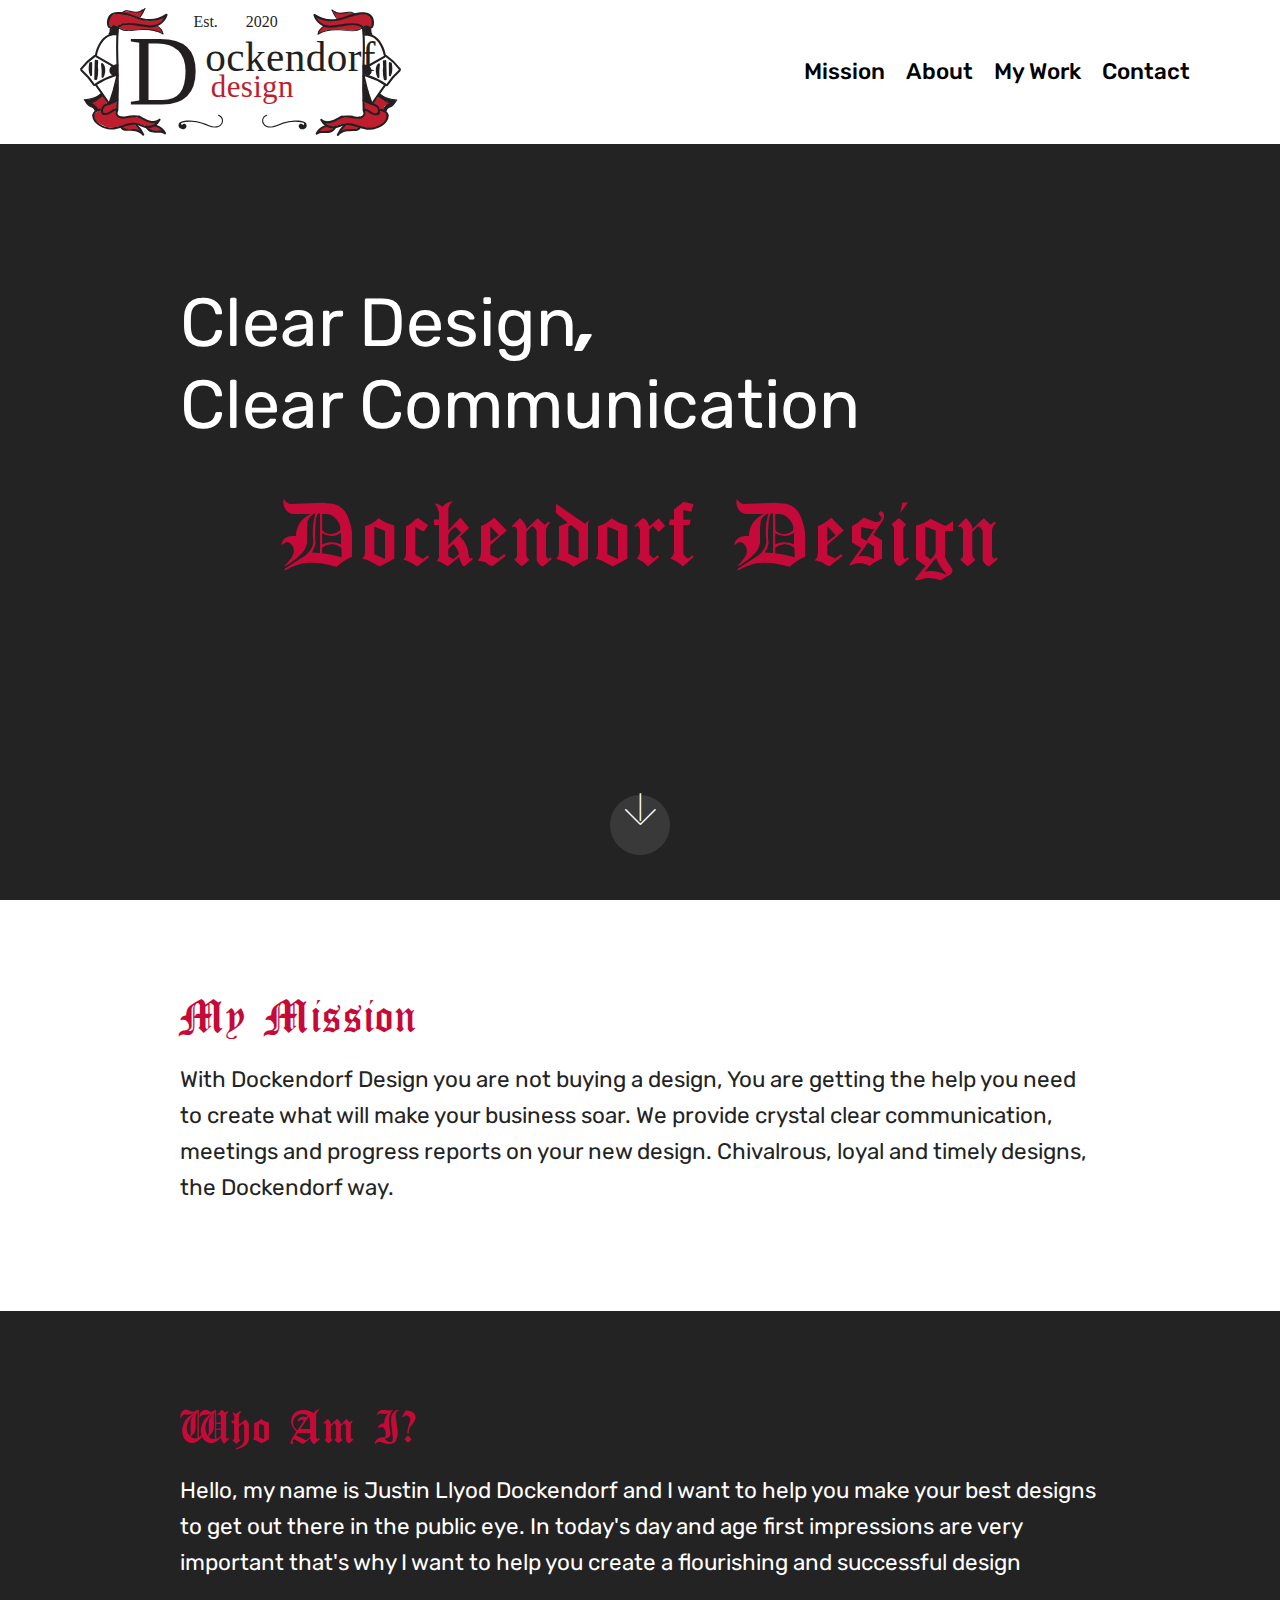
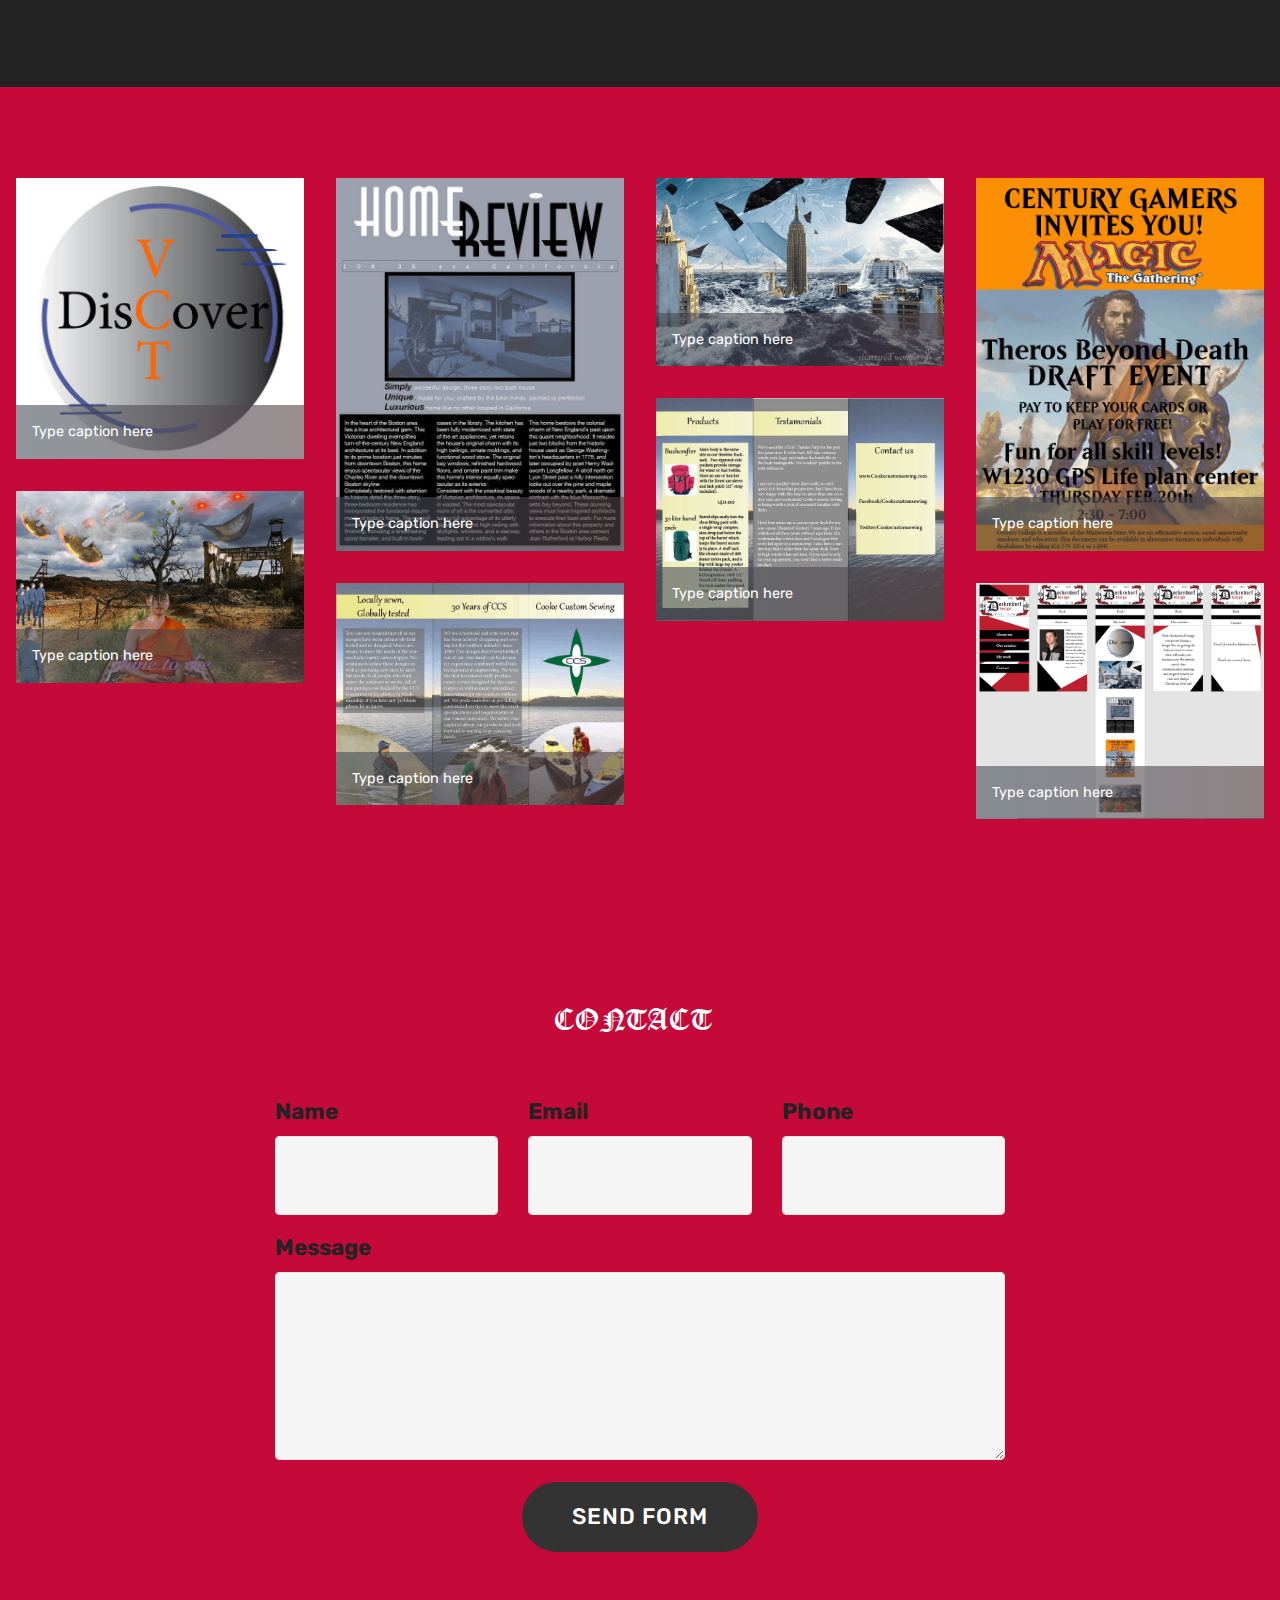
<file: index.html>
<!DOCTYPE html>
<html  >
<head>
  <!-- Site made with Mobirise Website Builder v4.12.3, https://mobirise.com -->
  <meta charset="UTF-8">
  <meta http-equiv="X-UA-Compatible" content="IE=edge">
  <meta name="generator" content="Mobirise v4.12.3, mobirise.com">
  <meta name="viewport" content="width=device-width, initial-scale=1, minimum-scale=1">
  <link rel="shortcut icon" href="assets/images/dockendorf-possible-final-logo.svg" type="image/x-icon">
  <meta name="description" content="">
  
  
  <title>Home</title>
  <link rel="stylesheet" href="assets/web/assets/mobirise-icons/mobirise-icons.css">
  <link rel="stylesheet" href="assets/bootstrap/css/bootstrap.min.css">
  <link rel="stylesheet" href="assets/bootstrap/css/bootstrap-grid.min.css">
  <link rel="stylesheet" href="assets/bootstrap/css/bootstrap-reboot.min.css">
  <link rel="stylesheet" href="assets/dropdown/css/style.css">
  <link rel="stylesheet" href="assets/tether/tether.min.css">
  <link rel="stylesheet" href="assets/theme/css/style.css">
  <link rel="stylesheet" href="assets/gallery/style.css">
  <link href="assets/fonts/style.css" rel="stylesheet">
  <link rel="preload" as="style" href="assets/mobirise/css/mbr-additional.css"><link rel="stylesheet" href="assets/mobirise/css/mbr-additional.css" type="text/css">
  
  
  
</head>
<body>
  <section class="menu cid-rY3AJL0ry5" once="menu" id="menu2-c">

    

    <nav class="navbar navbar-expand beta-menu navbar-dropdown align-items-center navbar-fixed-top navbar-toggleable-sm">
        <button class="navbar-toggler navbar-toggler-right" type="button" data-toggle="collapse" data-target="#navbarSupportedContent" aria-controls="navbarSupportedContent" aria-expanded="false" aria-label="Toggle navigation">
            <div class="hamburger">
                <span></span>
                <span></span>
                <span></span>
                <span></span>
            </div>
        </button>
        <div class="menu-logo">
            <div class="navbar-brand">
                <span class="navbar-logo">
                    <a href="https://mobirise.co">
                        <img src="assets/images/dockendorf-possible-final-logo.svg" alt="Mobirise" title="" style="height: 8rem;">
                    </a>
                </span>
                
            </div>
        </div>
        <div class="collapse navbar-collapse" id="navbarSupportedContent">
            <ul class="navbar-nav nav-dropdown nav-right" data-app-modern-menu="true"><li class="nav-item">
                    <a class="nav-link link text-black display-7" href="https://mobirise.co">&nbsp;Mission</a>
                </li><li class="nav-item"><a class="nav-link link text-black display-7" href="https://mobirise.co">About</a></li><li class="nav-item"><a class="nav-link link text-black display-7" href="https://mobirise.co">My Work</a></li>
                <li class="nav-item">
                    <a class="nav-link link text-black display-7" href="https://mobirise.co">Contact</a>
                </li></ul>
            
        </div>
    </nav>
</section>

<section class="engine"><a href="https://mobirise.info/o">free portfolio site templates</a></section><section class="cid-qTkA127IK8 mbr-fullscreen" id="header2-1">

    

    

    <div class="container align-center">
        <div class="row justify-content-md-center">
            <div class="mbr-white col-md-10">
                <h1 class="mbr-section-title mbr-bold pb-3 mbr-fonts-style display-1"><span style="font-weight: normal;">Clear Design</span><em>,</em><br><span style="font-weight: normal;">Clear Communication</span></h1>
                <h3 class="mbr-section-subtitle align-center mbr-light pb-3 mbr-fonts-style display-5">Dockendorf Design</h3>
                
                
            </div>
        </div>
    </div>
    <div class="mbr-arrow hidden-sm-down" aria-hidden="true">
        <a href="#next">
            <i class="mbri-down mbr-iconfont"></i>
        </a>
    </div>
</section>

<section class="mbr-section info4 cid-rXoDVgO8Fd" id="info4-6">

    

    
    <div class="container">
        <div class="justify-content-center row">
            <div class="media-container-column title col-12 col-md-10">
                <h2 class="align-right mbr-bold mbr-white pb-3 mbr-fonts-style display-2"><span style="font-weight: normal;">My Mission</span></h2>
                
                <p class="mbr-text align-right mbr-white mbr-fonts-style display-7">With Dockendorf Design you are not buying a design, You are getting the help you need to create what will make your business soar. We provide crystal clear communication, meetings and progress reports on your new design. Chivalrous, loyal and timely designs, the Dockendorf way. &nbsp;<br></p>
                
            </div>
        </div>
    </div>
</section>

<section class="mbr-section info4 cid-rXoDXRwJ7F" id="info4-7">

    

    
    <div class="container">
        <div class="justify-content-center row">
            <div class="media-container-column title col-12 col-md-10">
                <h2 class="align-right mbr-bold mbr-white pb-3 mbr-fonts-style display-2"><span style="font-weight: normal;">Who Am I?</span></h2>
                
                <p class="mbr-text align-right mbr-white mbr-fonts-style display-7">Hello, my name is Justin Llyod Dockendorf and I want to help you make your best designs to get out there in the public eye. In today's day and age first impressions are very important that's why I want to help you create a flourishing and successful design&nbsp;<br></p>
                
            </div>
        </div>
    </div>
</section>

<section class="mbr-gallery mbr-slider-carousel cid-rXXvPFmFLi" id="gallery2-b">

    

    <div>
        <div><!-- Filter --><!-- Gallery --><div class="mbr-gallery-row"><div class="mbr-gallery-layout-default"><div><div><div class="mbr-gallery-item mbr-gallery-item--p2" data-video-url="false" data-tags="Awesome"><div href="#lb-gallery2-b" data-slide-to="0" data-toggle="modal"><img src="assets/images/discover-vct-logo-draft-585x570-585x570.jpg" alt="" title=""><span class="icon-focus"></span><span class="mbr-gallery-title mbr-fonts-style display-7">Type caption here</span></div></div><div class="mbr-gallery-item mbr-gallery-item--p2" data-video-url="false" data-tags="Responsive"><div href="#lb-gallery2-b" data-slide-to="1" data-toggle="modal"><img src="assets/images/jld-real-estate-flyer2-612x792-612x792.jpg" alt="" title=""><span class="icon-focus"></span><span class="mbr-gallery-title mbr-fonts-style display-7">Type caption here</span></div></div><div class="mbr-gallery-item mbr-gallery-item--p2" data-video-url="false" data-tags="Creative"><div href="#lb-gallery2-b" data-slide-to="2" data-toggle="modal"><img src="assets/images/shattered-wonder-2000x1308-800x523.png" alt="" title=""><span class="icon-focus"></span><span class="mbr-gallery-title mbr-fonts-style display-7">Type caption here</span></div></div><div class="mbr-gallery-item mbr-gallery-item--p2" data-video-url="false" data-tags="Animated"><div href="#lb-gallery2-b" data-slide-to="3" data-toggle="modal"><img src="assets/images/theros-draft-poster-final.jpg-612x792-612x792.png" alt="" title=""><span class="icon-focus"></span><span class="mbr-gallery-title mbr-fonts-style display-7">Type caption here</span></div></div><div class="mbr-gallery-item mbr-gallery-item--p2" data-video-url="false" data-tags="Awesome"><div href="#lb-gallery2-b" data-slide-to="4" data-toggle="modal"><img src="assets/images/wastedworld-1920x1281-800x534.png" alt="" title=""><span class="icon-focus"></span><span class="mbr-gallery-title mbr-fonts-style display-7">Type caption here</span></div></div><div class="mbr-gallery-item mbr-gallery-item--p2" data-video-url="false" data-tags="Awesome"><div href="#lb-gallery2-b" data-slide-to="5" data-toggle="modal"><img src="assets/images/ccs-brochure-to-indesign-792x612-792x612.png" alt="" title=""><span class="icon-focus"></span><span class="mbr-gallery-title mbr-fonts-style display-7">Type caption here</span></div></div><div class="mbr-gallery-item mbr-gallery-item--p2" data-video-url="false" data-tags="Responsive"><div href="#lb-gallery2-b" data-slide-to="6" data-toggle="modal"><img src="assets/images/ccs-brochure-ready-for-images2-792x612-792x612.jpg" alt="" title=""><span class="icon-focus"></span><span class="mbr-gallery-title mbr-fonts-style display-7">Type caption here</span></div></div><div class="mbr-gallery-item mbr-gallery-item--p2" data-video-url="false" data-tags="Animated"><div href="#lb-gallery2-b" data-slide-to="7" data-toggle="modal"><img src="assets/images/prototype3-1143x939-800x657.png" alt="" title=""><span class="icon-focus"></span><span class="mbr-gallery-title mbr-fonts-style display-7">Type caption here</span></div></div></div></div><div class="clearfix"></div></div></div><!-- Lightbox --><div data-app-prevent-settings="" class="mbr-slider modal fade carousel slide" tabindex="-1" data-keyboard="true" data-interval="false" id="lb-gallery2-b"><div class="modal-dialog"><div class="modal-content"><div class="modal-body"><div class="carousel-inner"><div class="carousel-item"><img src="assets/images/discover-vct-logo-draft-585x570.jpg" alt="" title=""></div><div class="carousel-item"><img src="assets/images/jld-real-estate-flyer2-612x792.jpg" alt="" title=""></div><div class="carousel-item"><img src="assets/images/shattered-wonder-2000x1308.png" alt="" title=""></div><div class="carousel-item"><img src="assets/images/theros-draft-poster-final.jpg-612x792.png" alt="" title=""></div><div class="carousel-item"><img src="assets/images/wastedworld-1920x1281.png" alt="" title=""></div><div class="carousel-item active"><img src="assets/images/ccs-brochure-to-indesign-792x612.png" alt="" title=""></div><div class="carousel-item active"><img src="assets/images/ccs-brochure-ready-for-images2-792x612.jpg" alt="" title=""></div><div class="carousel-item active"><img src="assets/images/prototype3-1143x939.png" alt="" title=""></div></div><a class="carousel-control carousel-control-prev" role="button" data-slide="prev" href="#lb-gallery2-b"><span class="mbri-left mbr-iconfont" aria-hidden="true"></span><span class="sr-only">Previous</span></a><a class="carousel-control carousel-control-next" role="button" data-slide="next" href="#lb-gallery2-b"><span class="mbri-right mbr-iconfont" aria-hidden="true"></span><span class="sr-only">Next</span></a><a class="close" href="#" role="button" data-dismiss="modal"><span class="sr-only">Close</span></a></div></div></div></div></div>
    </div>

</section>

<section class="mbr-section form1 cid-rXoDYVgqvE" id="form1-9">

    

    
    <div class="container">
        <div class="row justify-content-center">
            <div class="title col-12 col-lg-8">
                <h2 class="mbr-section-title align-center pb-3 mbr-fonts-style display-4">
                    CONTACT<em>&nbsp;</em></h2>
                
            </div>
        </div>
    </div>
    <div class="container">
        <div class="row justify-content-center">
            <div class="media-container-column col-lg-8" data-form-type="formoid">
                <!---Formbuilder Form--->
                <form action="https://mobirise.com/" method="POST" class="mbr-form form-with-styler" data-form-title="Mobirise Form"><input type="hidden" name="email" data-form-email="true" value="Ag67iMBqZYiHWmSTEXaBaiYYVbzOP+kKpFLdcboMbKr+gQYnjJuFWnPub5LDeoxKNFIMJT9M43ZQsIoJGvWJaqNHZxqR0ZzYviH+ChyORZL2dmgUmetIfJK6OyDqsvWx">
                    <div class="row">
                        <div hidden="hidden" data-form-alert="" class="alert alert-success col-12">Thanks for filling out the form!</div>
                        <div hidden="hidden" data-form-alert-danger="" class="alert alert-danger col-12">
                        </div>
                    </div>
                    <div class="dragArea row">
                        <div class="col-md-4  form-group" data-for="name">
                            <label for="name-form1-9" class="form-control-label mbr-fonts-style display-7"><strong>Name</strong></label>
                            <input type="text" name="name" data-form-field="Name" required="required" class="form-control display-7" id="name-form1-9">
                        </div>
                        <div class="col-md-4  form-group" data-for="email">
                            <label for="email-form1-9" class="form-control-label mbr-fonts-style display-7"><strong>Email</strong></label>
                            <input type="email" name="email" data-form-field="Email" required="required" class="form-control display-7" id="email-form1-9">
                        </div>
                        <div data-for="phone" class="col-md-4  form-group">
                            <label for="phone-form1-9" class="form-control-label mbr-fonts-style display-7"><strong>Phone</strong></label>
                            <input type="tel" name="phone" data-form-field="Phone" class="form-control display-7" id="phone-form1-9">
                        </div>
                        <div data-for="message" class="col-md-12 form-group">
                            <label for="message-form1-9" class="form-control-label mbr-fonts-style display-7"><strong>Message</strong></label>
                            <textarea name="message" data-form-field="Message" class="form-control display-7" id="message-form1-9"></textarea>
                        </div>
                        <div class="col-md-12 input-group-btn align-center"><button type="submit" class="btn btn-form btn-black display-7">SEND FORM</button></div>
                    </div>
                </form><!---Formbuilder Form--->
            </div>
        </div>
    </div>
</section>


  <script src="assets/web/assets/jquery/jquery.min.js"></script>
  <script src="assets/popper/popper.min.js"></script>
  <script src="assets/bootstrap/js/bootstrap.min.js"></script>
  <script src="assets/touchswipe/jquery.touch-swipe.min.js"></script>
  <script src="assets/smoothscroll/smooth-scroll.js"></script>
  <script src="assets/dropdown/js/nav-dropdown.js"></script>
  <script src="assets/dropdown/js/navbar-dropdown.js"></script>
  <script src="assets/tether/tether.min.js"></script>
  <script src="assets/masonry/masonry.pkgd.min.js"></script>
  <script src="assets/imagesloaded/imagesloaded.pkgd.min.js"></script>
  <script src="assets/bootstrapcarouselswipe/bootstrap-carousel-swipe.js"></script>
  <script src="assets/vimeoplayer/jquery.mb.vimeo_player.js"></script>
  <script src="assets/theme/js/script.js"></script>
  <script src="assets/gallery/player.min.js"></script>
  <script src="assets/gallery/script.js"></script>
  <script src="assets/slidervideo/script.js"></script>
  <script src="assets/formoid/formoid.min.js"></script>
  
  
</body>
</html>
</file>
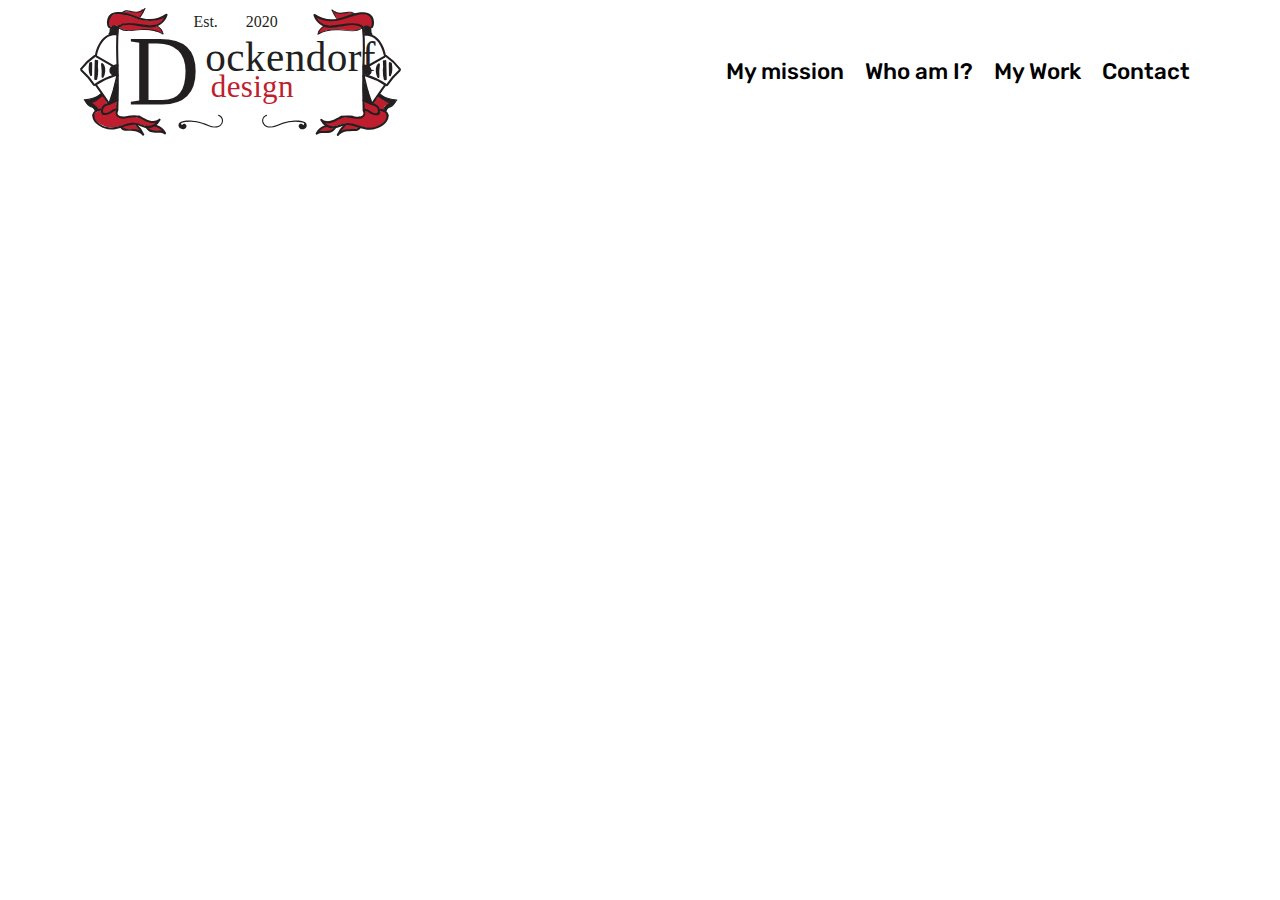
<file: page1.html>
<!DOCTYPE html>
<html  >
<head>
  <!-- Site made with Mobirise Website Builder v4.12.3, https://mobirise.com -->
  <meta charset="UTF-8">
  <meta http-equiv="X-UA-Compatible" content="IE=edge">
  <meta name="generator" content="Mobirise v4.12.3, mobirise.com">
  <meta name="viewport" content="width=device-width, initial-scale=1, minimum-scale=1">
  <link rel="shortcut icon" href="assets/images/dockendorf-possible-final-logo.svg" type="image/x-icon">
  <meta name="description" content="Site Builder Description">
  
  
  <title>Page 1</title>
  <link rel="stylesheet" href="assets/web/assets/mobirise-icons/mobirise-icons.css">
  <link rel="stylesheet" href="assets/bootstrap/css/bootstrap.min.css">
  <link rel="stylesheet" href="assets/bootstrap/css/bootstrap-grid.min.css">
  <link rel="stylesheet" href="assets/bootstrap/css/bootstrap-reboot.min.css">
  <link rel="stylesheet" href="assets/tether/tether.min.css">
  <link rel="stylesheet" href="assets/dropdown/css/style.css">
  <link rel="stylesheet" href="assets/theme/css/style.css">
  <link href="assets/fonts/style.css" rel="stylesheet">
  <link rel="preload" as="style" href="assets/mobirise/css/mbr-additional.css"><link rel="stylesheet" href="assets/mobirise/css/mbr-additional.css" type="text/css">
  
  
  
</head>
<body>
  <section class="menu cid-rY3AJL0ry5" once="menu" id="menu2-c">

    

    <nav class="navbar navbar-expand beta-menu navbar-dropdown align-items-center navbar-fixed-top navbar-toggleable-sm">
        <button class="navbar-toggler navbar-toggler-right" type="button" data-toggle="collapse" data-target="#navbarSupportedContent" aria-controls="navbarSupportedContent" aria-expanded="false" aria-label="Toggle navigation">
            <div class="hamburger">
                <span></span>
                <span></span>
                <span></span>
                <span></span>
            </div>
        </button>
        <div class="menu-logo">
            <div class="navbar-brand">
                <span class="navbar-logo">
                    <a href="https://mobirise.co">
                        <img src="assets/images/dockendorf-possible-final-logo.svg" alt="Mobirise" title="" style="height: 8rem;">
                    </a>
                </span>
                
            </div>
        </div>
        <div class="collapse navbar-collapse" id="navbarSupportedContent">
            <ul class="navbar-nav nav-dropdown nav-right" data-app-modern-menu="true"><li class="nav-item">
                    <a class="nav-link link text-black display-7" href="https://mobirise.co">My mission</a>
                </li><li class="nav-item"><a class="nav-link link text-black display-7" href="https://mobirise.co">Who am I?</a></li><li class="nav-item"><a class="nav-link link text-black display-7" href="https://mobirise.co">My Work</a></li>
                <li class="nav-item">
                    <a class="nav-link link text-black display-7" href="https://mobirise.co">Contact</a>
                </li></ul>
            
        </div>
    </nav>
</section>


  <section class="engine"><a href="https://mobirise.info/m">site design templates</a></section><script src="assets/web/assets/jquery/jquery.min.js"></script>
  <script src="assets/popper/popper.min.js"></script>
  <script src="assets/bootstrap/js/bootstrap.min.js"></script>
  <script src="assets/tether/tether.min.js"></script>
  <script src="assets/smoothscroll/smooth-scroll.js"></script>
  <script src="assets/dropdown/js/nav-dropdown.js"></script>
  <script src="assets/dropdown/js/navbar-dropdown.js"></script>
  <script src="assets/touchswipe/jquery.touch-swipe.min.js"></script>
  <script src="assets/theme/js/script.js"></script>
  
  
</body>
</html>
</file>
<file: assets/web/assets/mobirise-icons/mobirise-icons.css>
@font-face {
  font-family: 'MobiriseIcons';
  src:  url('mobirise-icons.eot?spat4u');
  src:  url('mobirise-icons.eot?spat4u#iefix') format('embedded-opentype'),
    url('mobirise-icons.ttf?spat4u') format('truetype'),
    url('mobirise-icons.woff?spat4u') format('woff'),
    url('mobirise-icons.svg?spat4u#MobiriseIcons') format('svg');
  font-weight: normal;
  font-style: normal;
  font-display: swap;
}

[class^="mbri-"], [class*=" mbri-"] {
  /* use !important to prevent issues with browser extensions that change fonts */
  font-family: MobiriseIcons !important;
  speak: none;
  font-style: normal;
  font-weight: normal;
  font-variant: normal;
  text-transform: none;
  line-height: 1;

  /* Better Font Rendering =========== */
  -webkit-font-smoothing: antialiased;
  -moz-osx-font-smoothing: grayscale;
}

.mbri-add-submenu:before {
  content: "\e900";
}
.mbri-alert:before {
  content: "\e901";
}
.mbri-align-center:before {
  content: "\e902";
}
.mbri-align-justify:before {
  content: "\e903";
}
.mbri-align-left:before {
  content: "\e904";
}
.mbri-align-right:before {
  content: "\e905";
}
.mbri-android:before {
  content: "\e906";
}
.mbri-apple:before {
  content: "\e907";
}
.mbri-arrow-down:before {
  content: "\e908";
}
.mbri-arrow-next:before {
  content: "\e909";
}
.mbri-arrow-prev:before {
  content: "\e90a";
}
.mbri-arrow-up:before {
  content: "\e90b";
}
.mbri-bold:before {
  content: "\e90c";
}
.mbri-bookmark:before {
  content: "\e90d";
}
.mbri-bootstrap:before {
  content: "\e90e";
}
.mbri-briefcase:before {
  content: "\e90f";
}
.mbri-browse:before {
  content: "\e910";
}
.mbri-bulleted-list:before {
  content: "\e911";
}
.mbri-calendar:before {
  content: "\e912";
}
.mbri-camera:before {
  content: "\e913";
}
.mbri-cart-add:before {
  content: "\e914";
}
.mbri-cart-full:before {
  content: "\e915";
}
.mbri-cash:before {
  content: "\e916";
}
.mbri-change-style:before {
  content: "\e917";
}
.mbri-chat:before {
  content: "\e918";
}
.mbri-clock:before {
  content: "\e919";
}
.mbri-close:before {
  content: "\e91a";
}
.mbri-cloud:before {
  content: "\e91b";
}
.mbri-code:before {
  content: "\e91c";
}
.mbri-contact-form:before {
  content: "\e91d";
}
.mbri-credit-card:before {
  content: "\e91e";
}
.mbri-cursor-click:before {
  content: "\e91f";
}
.mbri-cust-feedback:before {
  content: "\e920";
}
.mbri-database:before {
  content: "\e921";
}
.mbri-delivery:before {
  content: "\e922";
}
.mbri-desktop:before {
  content: "\e923";
}
.mbri-devices:before {
  content: "\e924";
}
.mbri-down:before {
  content: "\e925";
}
.mbri-download:before {
  content: "\e989";
}
.mbri-drag-n-drop:before {
  content: "\e927";
}
.mbri-drag-n-drop2:before {
  content: "\e928";
}
.mbri-edit:before {
  content: "\e929";
}
.mbri-edit2:before {
  content: "\e92a";
}
.mbri-error:before {
  content: "\e92b";
}
.mbri-extension:before {
  content: "\e92c";
}
.mbri-features:before {
  content: "\e92d";
}
.mbri-file:before {
  content: "\e92e";
}
.mbri-flag:before {
  content: "\e92f";
}
.mbri-folder:before {
  content: "\e930";
}
.mbri-gift:before {
  content: "\e931";
}
.mbri-github:before {
  content: "\e932";
}
.mbri-globe:before {
  content: "\e933";
}
.mbri-globe-2:before {
  content: "\e934";
}
.mbri-growing-chart:before {
  content: "\e935";
}
.mbri-hearth:before {
  content: "\e936";
}
.mbri-help:before {
  content: "\e937";
}
.mbri-home:before {
  content: "\e938";
}
.mbri-hot-cup:before {
  content: "\e939";
}
.mbri-idea:before {
  content: "\e93a";
}
.mbri-image-gallery:before {
  content: "\e93b";
}
.mbri-image-slider:before {
  content: "\e93c";
}
.mbri-info:before {
  content: "\e93d";
}
.mbri-italic:before {
  content: "\e93e";
}
.mbri-key:before {
  content: "\e93f";
}
.mbri-laptop:before {
  content: "\e940";
}
.mbri-layers:before {
  content: "\e941";
}
.mbri-left-right:before {
  content: "\e942";
}
.mbri-left:before {
  content: "\e943";
}
.mbri-letter:before {
  content: "\e944";
}
.mbri-like:before {
  content: "\e945";
}
.mbri-link:before {
  content: "\e946";
}
.mbri-lock:before {
  content: "\e947";
}
.mbri-login:before {
  content: "\e948";
}
.mbri-logout:before {
  content: "\e949";
}
.mbri-magic-stick:before {
  content: "\e94a";
}
.mbri-map-pin:before {
  content: "\e94b";
}
.mbri-menu:before {
  content: "\e94c";
}
.mbri-mobile:before {
  content: "\e94d";
}
.mbri-mobile2:before {
  content: "\e94e";
}
.mbri-mobirise:before {
  content: "\e94f";
}
.mbri-more-horizontal:before {
  content: "\e950";
}
.mbri-more-vertical:before {
  content: "\e951";
}
.mbri-music:before {
  content: "\e952";
}
.mbri-new-file:before {
  content: "\e953";
}
.mbri-numbered-list:before {
  content: "\e954";
}
.mbri-opened-folder:before {
  content: "\e955";
}
.mbri-pages:before {
  content: "\e956";
}
.mbri-paper-plane:before {
  content: "\e957";
}
.mbri-paperclip:before {
  content: "\e958";
}
.mbri-photo:before {
  content: "\e959";
}
.mbri-photos:before {
  content: "\e95a";
}
.mbri-pin:before {
  content: "\e95b";
}
.mbri-play:before {
  content: "\e95c";
}
.mbri-plus:before {
  content: "\e95d";
}
.mbri-preview:before {
  content: "\e95e";
}
.mbri-print:before {
  content: "\e95f";
}
.mbri-protect:before {
  content: "\e960";
}
.mbri-question:before {
  content: "\e961";
}
.mbri-quote-left:before {
  content: "\e962";
}
.mbri-quote-right:before {
  content: "\e963";
}
.mbri-refresh:before {
  content: "\e964";
}
.mbri-responsive:before {
  content: "\e965";
}
.mbri-right:before {
  content: "\e966";
}
.mbri-rocket:before {
  content: "\e967";
}
.mbri-sad-face:before {
  content: "\e968";
}
.mbri-sale:before {
  content: "\e969";
}
.mbri-save:before {
  content: "\e96a";
}
.mbri-search:before {
  content: "\e96b";
}
.mbri-setting:before {
  content: "\e96c";
}
.mbri-setting2:before {
  content: "\e96d";
}
.mbri-setting3:before {
  content: "\e96e";
}
.mbri-share:before {
  content: "\e96f";
}
.mbri-shopping-bag:before {
  content: "\e970";
}
.mbri-shopping-basket:before {
  content: "\e971";
}
.mbri-shopping-cart:before {
  content: "\e972";
}
.mbri-sites:before {
  content: "\e973";
}
.mbri-smile-face:before {
  content: "\e974";
}
.mbri-speed:before {
  content: "\e975";
}
.mbri-star:before {
  content: "\e976";
}
.mbri-success:before {
  content: "\e977";
}
.mbri-sun:before {
  content: "\e978";
}
.mbri-sun2:before {
  content: "\e979";
}
.mbri-tablet:before {
  content: "\e97a";
}
.mbri-tablet-vertical:before {
  content: "\e97b";
}
.mbri-target:before {
  content: "\e97c";
}
.mbri-timer:before {
  content: "\e97d";
}
.mbri-to-ftp:before {
  content: "\e97e";
}
.mbri-to-local-drive:before {
  content: "\e97f";
}
.mbri-touch-swipe:before {
  content: "\e980";
}
.mbri-touch:before {
  content: "\e981";
}
.mbri-trash:before {
  content: "\e982";
}
.mbri-underline:before {
  content: "\e983";
}
.mbri-unlink:before {
  content: "\e984";
}
.mbri-unlock:before {
  content: "\e985";
}
.mbri-up-down:before {
  content: "\e986";
}
.mbri-up:before {
  content: "\e987";
}
.mbri-update:before {
  content: "\e988";
}
.mbri-upload:before {
 content: "\e926"; 
}
.mbri-user:before {
  content: "\e98a";
}
.mbri-user2:before {
  content: "\e98b";
}
.mbri-users:before {
  content: "\e98c";
}
.mbri-video:before {
  content: "\e98d";
}
.mbri-video-play:before {
  content: "\e98e";
}
.mbri-watch:before {
  content: "\e98f";
}
.mbri-website-theme:before {
  content: "\e990";
}
.mbri-wifi:before {
  content: "\e991";
}
.mbri-windows:before {
  content: "\e992";
}
.mbri-zoom-out:before {
  content: "\e993";
}
.mbri-redo:before {
  content: "\e994";
}
.mbri-undo:before {
  content: "\e995";
}
</file>
<file: assets/dropdown/css/style.css>
.navbar-dropdown {
  left: 0;
  padding: 0;
  position: absolute;
  right: 0;
  top: 0;
  transition: all 0.45s ease;
  z-index: 1030;
  background: #282828; }
  .navbar-dropdown .navbar-logo {
    margin-right: 0.8rem;
    transition: margin 0.3s ease-in-out;
    vertical-align: middle; }
    .navbar-dropdown .navbar-logo img {
      height: 3.125rem;
      transition: all 0.3s ease-in-out; }
    .navbar-dropdown .navbar-logo.mbr-iconfont {
      font-size: 3.125rem;
      line-height: 3.125rem; }
  .navbar-dropdown .navbar-caption {
    font-weight: 700;
    white-space: normal;
    vertical-align: -4px;
    line-height: 3.125rem !important; }
    .navbar-dropdown .navbar-caption, .navbar-dropdown .navbar-caption:hover {
      color: inherit;
      text-decoration: none; }
  .navbar-dropdown .mbr-iconfont + .navbar-caption {
    vertical-align: -1px; }
  .navbar-dropdown.navbar-fixed-top {
    position: fixed; }
  .navbar-dropdown .navbar-brand span {
    vertical-align: -4px; }
  .navbar-dropdown.bg-color.transparent {
    background: none; }
  .navbar-dropdown.navbar-short .navbar-brand {
    padding: 0.625rem 0; }
    .navbar-dropdown.navbar-short .navbar-brand span {
      vertical-align: -1px; }
  .navbar-dropdown.navbar-short .navbar-caption {
    line-height: 2.375rem !important;
    vertical-align: -2px; }
  .navbar-dropdown.navbar-short .navbar-logo {
    margin-right: 0.5rem; }
    .navbar-dropdown.navbar-short .navbar-logo img {
      height: 2.375rem; }
    .navbar-dropdown.navbar-short .navbar-logo.mbr-iconfont {
      font-size: 2.375rem;
      line-height: 2.375rem; }
  .navbar-dropdown.navbar-short .mbr-table-cell {
    height: 3.625rem; }
  .navbar-dropdown .navbar-close {
    left: 0.6875rem;
    position: fixed;
    top: 0.75rem;
    z-index: 1000; }
  .navbar-dropdown .hamburger-icon {
    content: "";
    display: inline-block;
    vertical-align: middle;
    width: 16px;
    -webkit-box-shadow: 0 -6px 0 1px #282828,0 0 0 1px #282828,0 6px 0 1px #282828;
    -moz-box-shadow: 0 -6px 0 1px #282828,0 0 0 1px #282828,0 6px 0 1px #282828;
    box-shadow: 0 -6px 0 1px #282828,0 0 0 1px #282828,0 6px 0 1px #282828; }

.dropdown-menu .dropdown-toggle[data-toggle="dropdown-submenu"]::after {
  border-bottom: 0.35em solid transparent;
  border-left: 0.35em solid;
  border-right: 0;
  border-top: 0.35em solid transparent;
  margin-left: 0.3rem; }

.dropdown-menu .dropdown-item:focus {
  outline: 0; }

.nav-dropdown {
  font-size: 0.75rem;
  font-weight: 500;
  height: auto !important; }
  .nav-dropdown .nav-btn {
    padding-left: 1rem; }
  .nav-dropdown .link {
    margin: .667em 1.667em;
    font-weight: 500;
    padding: 0;
    transition: color .2s ease-in-out; }
    .nav-dropdown .link.dropdown-toggle {
      margin-right: 2.583em; }
      .nav-dropdown .link.dropdown-toggle::after {
        margin-left: .25rem;
        border-top: 0.35em solid;
        border-right: 0.35em solid transparent;
        border-left: 0.35em solid transparent;
        border-bottom: 0; }
      .nav-dropdown .link.dropdown-toggle[aria-expanded="true"] {
        margin: 0;
        padding: 0.667em 3.263em  0.667em 1.667em; }
  .nav-dropdown .link::after,
  .nav-dropdown .dropdown-item::after {
    color: inherit; }
  .nav-dropdown .btn {
    font-size: 0.75rem;
    font-weight: 700;
    letter-spacing: 0;
    margin-bottom: 0;
    padding-left: 1.25rem;
    padding-right: 1.25rem; }
  .nav-dropdown .dropdown-menu {
    border-radius: 0;
    border: 0;
    left: 0;
    margin: 0;
    padding-bottom: 1.25rem;
    padding-top: 1.25rem;
    position: relative; }
  .nav-dropdown .dropdown-submenu {
    margin-left: 0.125rem;
    top: 0; }
  .nav-dropdown .dropdown-item {
    font-weight: 500;
    line-height: 2;
    padding: 0.3846em 4.615em 0.3846em 1.5385em;
    position: relative;
    transition: color .2s ease-in-out, background-color .2s ease-in-out; }
    .nav-dropdown .dropdown-item::after {
      margin-top: -0.3077em;
      position: absolute;
      right: 1.1538em;
      top: 50%; }
    .nav-dropdown .dropdown-item:focus, .nav-dropdown .dropdown-item:hover {
      background: none; }

@media (max-width: 767px) {
  .nav-dropdown.navbar-toggleable-sm {
    bottom: 0;
    display: none;
    left: 0;
    overflow-x: hidden;
    position: fixed;
    top: 0;
    transform: translateX(-100%);
    -ms-transform: translateX(-100%);
    -webkit-transform: translateX(-100%);
    width: 18.75rem;
    z-index: 999; } }
.nav-dropdown.navbar-toggleable-xl {
  bottom: 0;
  display: none;
  left: 0;
  overflow-x: hidden;
  position: fixed;
  top: 0;
  transform: translateX(-100%);
  -ms-transform: translateX(-100%);
  -webkit-transform: translateX(-100%);
  width: 18.75rem;
  z-index: 999; }

.nav-dropdown-sm {
  display: block !important;
  overflow-x: hidden;
  overflow: auto;
  padding-top: 3.875rem; }
  .nav-dropdown-sm::after {
    content: "";
    display: block;
    height: 3rem;
    width: 100%; }
  .nav-dropdown-sm.collapse.in ~ .navbar-close {
    display: block !important; }
  .nav-dropdown-sm.collapsing, .nav-dropdown-sm.collapse.in {
    transform: translateX(0);
    -ms-transform: translateX(0);
    -webkit-transform: translateX(0);
    transition: all 0.25s ease-out;
    -webkit-transition: all 0.25s ease-out;
    background: #282828; }
  .nav-dropdown-sm.collapsing[aria-expanded="false"] {
    transform: translateX(-100%);
    -ms-transform: translateX(-100%);
    -webkit-transform: translateX(-100%); }
  .nav-dropdown-sm .nav-item {
    display: block;
    margin-left: 0 !important;
    padding-left: 0; }
  .nav-dropdown-sm .link,
  .nav-dropdown-sm .dropdown-item {
    border-top: 1px dotted rgba(255, 255, 255, 0.1);
    font-size: 0.8125rem;
    line-height: 1.6;
    margin: 0 !important;
    padding: 0.875rem 2.4rem 0.875rem 1.5625rem !important;
    position: relative;
    white-space: normal; }
    .nav-dropdown-sm .link:focus, .nav-dropdown-sm .link:hover,
    .nav-dropdown-sm .dropdown-item:focus,
    .nav-dropdown-sm .dropdown-item:hover {
      background: rgba(0, 0, 0, 0.2) !important;
      color: #c0a375; }
  .nav-dropdown-sm .nav-btn {
    position: relative;
    padding: 1.5625rem 1.5625rem 0 1.5625rem; }
    .nav-dropdown-sm .nav-btn::before {
      border-top: 1px dotted rgba(255, 255, 255, 0.1);
      content: "";
      left: 0;
      position: absolute;
      top: 0;
      width: 100%; }
    .nav-dropdown-sm .nav-btn + .nav-btn {
      padding-top: 0.625rem; }
      .nav-dropdown-sm .nav-btn + .nav-btn::before {
        display: none; }
  .nav-dropdown-sm .btn {
    padding: 0.625rem 0; }
  .nav-dropdown-sm .dropdown-toggle[data-toggle="dropdown-submenu"]::after {
    margin-left: .25rem;
    border-top: 0.35em solid;
    border-right: 0.35em solid transparent;
    border-left: 0.35em solid transparent;
    border-bottom: 0; }
  .nav-dropdown-sm .dropdown-toggle[data-toggle="dropdown-submenu"][aria-expanded="true"]::after {
    border-top: 0;
    border-right: 0.35em solid transparent;
    border-left: 0.35em solid transparent;
    border-bottom: 0.35em solid; }
  .nav-dropdown-sm .dropdown-menu {
    margin: 0;
    padding: 0;
    position: relative;
    top: 0;
    left: 0;
    width: 100%;
    border: 0;
    float: none;
    border-radius: 0;
    background: none; }
  .nav-dropdown-sm .dropdown-submenu {
    left: 100%;
    margin-left: 0.125rem;
    margin-top: -1.25rem;
    top: 0; }

.navbar-toggleable-sm .nav-dropdown .dropdown-menu {
  position: absolute; }

.navbar-toggleable-sm .nav-dropdown .dropdown-submenu {
  left: 100%;
  margin-left: 0.125rem;
  margin-top: -1.25rem;
  top: 0; }

.navbar-toggleable-sm.opened .nav-dropdown .dropdown-menu {
  position: relative; }

.navbar-toggleable-sm.opened .nav-dropdown .dropdown-submenu {
  left: 0;
  margin-left: 00rem;
  margin-top: 0rem;
  top: 0; }

.is-builder .nav-dropdown.collapsing {
  transition: none !important; }

/*# sourceMappingURL=style.css.map */
</file>
<file: assets/theme/css/style.css>
@charset "UTF-8";
/*!
 * Mobirise v4 theme (https://mobirise.com/)
 * Copyright 2017 Mobirise
 */
section {
  background-color: #eeeeee;
}

body {
  font-style: normal;
  line-height: 1.5;
}

section,
.container,
.container-fluid {
  position: relative;
  word-wrap: break-word;
}

a.mbr-iconfont:hover {
  text-decoration: none;
}

.article .lead p,
.article .lead ul,
.article .lead ol,
.article .lead pre,
.article .lead blockquote {
  margin-bottom: 0;
}

ul,
ol,
pre,
blockquote {
  margin-bottom: 2.3125rem;
}

pre {
  background: #f4f4f4;
  padding: 10px 24px;
  white-space: pre-wrap;
}

.inactive {
  -webkit-user-select: none;
  -moz-user-select: none;
  -ms-user-select: none;
  user-select: none;
  pointer-events: none;
  -webkit-user-drag: none;
  user-drag: none;
}

.mbr-section__comments .row {
  justify-content: center;
  -webkit-justify-content: center;
}

a {
  font-style: normal;
  font-weight: 400;
  cursor: pointer;
}
a, a:hover {
  text-decoration: none;
}

figure {
  margin-bottom: 0;
}

body {
  color: #232323;
}

h1,
h2,
h3,
h4,
h5,
h6,
.h1,
.h2,
.h3,
.h4,
.h5,
.h6,
.display-1,
.display-2,
.display-3,
.display-4 {
  line-height: 1;
  word-break: break-word;
  word-wrap: break-word;
}

.mbr-section-title {
  font-style: normal;
  line-height: 1.2;
}

.mbr-section-subtitle {
  line-height: 1.3;
}

.mbr-text {
  font-style: normal;
  line-height: 1.6;
}

b,
strong {
  font-weight: bold;
}

blockquote {
  padding: 10px 0 10px 20px;
  position: relative;
  border-left: 2px solid;
  border-color: #ff3366;
}

input:-webkit-autofill, input:-webkit-autofill:hover, input:-webkit-autofill:focus, input:-webkit-autofill:active {
  transition-delay: 9999s;
  transition-property: background-color, color;
}

textarea[type=hidden] {
  display: none;
}

body {
  position: relative;
}

section {
  background-position: 50% 50%;
  background-repeat: no-repeat;
  background-size: cover;
}
section .mbr-background-video,
section .mbr-background-video-preview {
  position: absolute;
  bottom: 0;
  left: 0;
  right: 0;
  top: 0;
}

.hidden {
  visibility: hidden;
}

.mbr-z-index20 {
  z-index: 20;
}

/*! Base colors */
.mbr-white {
  color: #ffffff;
}

.mbr-black {
  color: #000000;
}

.mbr-bg-white {
  background-color: #ffffff;
}

.mbr-bg-black {
  background-color: #000000;
}

/*! Text-aligns */
.align-left {
  text-align: left;
}

.align-center {
  text-align: center;
}

.align-right {
  text-align: right;
}

@media (max-width: 767px) {
  .align-left,
.align-center,
.align-right,
.mbr-section-btn,
.mbr-section-title {
    text-align: center;
  }
}
/*! Font-weight  */
.mbr-light {
  font-weight: 300;
}

.mbr-regular {
  font-weight: 400;
}

.mbr-semibold {
  font-weight: 500;
}

.mbr-bold {
  font-weight: 700;
}

/*! Media  */
.media-size-item {
  -webkit-flex: 1 1 auto;
  -moz-flex: 1 1 auto;
  -ms-flex: 1 1 auto;
  -o-flex: 1 1 auto;
  flex: 1 1 auto;
}

.media-content {
  -webkit-flex-basis: 100%;
  flex-basis: 100%;
}

.media-container-row {
  display: -ms-flexbox;
  display: -webkit-flex;
  display: flex;
  -webkit-flex-direction: row;
  -ms-flex-direction: row;
  flex-direction: row;
  -webkit-flex-wrap: wrap;
  -ms-flex-wrap: wrap;
  flex-wrap: wrap;
  -webkit-justify-content: center;
  -ms-flex-pack: center;
  justify-content: center;
  -webkit-align-content: center;
  -ms-flex-line-pack: center;
  align-content: center;
  -webkit-align-items: start;
  -ms-flex-align: start;
  align-items: start;
}
.media-container-row .media-size-item {
  width: 400px;
}

.media-container-column {
  display: -ms-flexbox;
  display: -webkit-flex;
  display: flex;
  -webkit-flex-direction: column;
  -ms-flex-direction: column;
  flex-direction: column;
  -webkit-flex-wrap: wrap;
  -ms-flex-wrap: wrap;
  flex-wrap: wrap;
  -webkit-justify-content: center;
  -ms-flex-pack: center;
  justify-content: center;
  -webkit-align-content: center;
  -ms-flex-line-pack: center;
  align-content: center;
  -webkit-align-items: stretch;
  -ms-flex-align: stretch;
  align-items: stretch;
}
.media-container-column > * {
  width: 100%;
}

@media (min-width: 992px) {
  .media-container-row {
    -webkit-flex-wrap: nowrap;
    -ms-flex-wrap: nowrap;
    flex-wrap: nowrap;
  }
}
figure {
  overflow: hidden;
}

figure[mbr-media-size] {
  transition: width 0.1s;
}

.mbr-figure img,
.mbr-figure iframe {
  display: block;
  width: 100%;
}

.card {
  background-color: transparent;
  border: none;
}

.card-box {
  width: 100%;
}

.card-img {
  text-align: center;
  flex-shrink: 0;
  -webkit-flex-shrink: 0;
}

.media {
  max-width: 100%;
  margin: 0 auto;
}

.mbr-figure {
  -ms-flex-item-align: center;
  -ms-grid-row-align: center;
  -webkit-align-self: center;
  align-self: center;
}

.media-container > div {
  max-width: 100%;
}

.mbr-figure img,
.card-img img {
  width: 100%;
}

@media (max-width: 991px) {
  .media-size-item {
    width: auto !important;
  }

  .media {
    width: auto;
  }

  .mbr-figure {
    width: 100% !important;
  }
}
/*! Buttons */
.btn {
  font-weight: 500;
  border-width: 2px;
  font-style: normal;
  letter-spacing: 1px;
  margin: 0.4rem 0.8rem;
  white-space: normal;
  -webkit-transition: all 0.3s ease-in-out;
  -moz-transition: all 0.3s ease-in-out;
  transition: all 0.3s ease-in-out;
  display: inline-flex;
  align-items: center;
  justify-content: center;
  word-break: break-word;
  -webkit-align-items: center;
  -webkit-justify-content: center;
  display: -webkit-inline-flex;
}

.btn-sm {
  font-weight: 500;
  letter-spacing: 1px;
  -webkit-transition: all 0.3s ease-in-out;
  -moz-transition: all 0.3s ease-in-out;
  transition: all 0.3s ease-in-out;
}

.btn-md {
  font-weight: 500;
  letter-spacing: 1px;
  margin: 0.4rem 0.8rem !important;
  -webkit-transition: all 0.3s ease-in-out;
  -moz-transition: all 0.3s ease-in-out;
  transition: all 0.3s ease-in-out;
}

.btn-lg {
  font-weight: 500;
  letter-spacing: 1px;
  margin: 0.4rem 0.8rem !important;
  -webkit-transition: all 0.3s ease-in-out;
  -moz-transition: all 0.3s ease-in-out;
  transition: all 0.3s ease-in-out;
}

.mbr-section-btn {
  margin-left: -0.25rem;
  margin-right: -0.25rem;
  font-size: 0;
}

nav .mbr-section-btn {
  margin-left: 0rem;
  margin-right: 0rem;
}

.btn-form {
  border-radius: 0;
}
.btn-form:hover {
  cursor: pointer;
}

/*! Btn icon margin */
.btn .mbr-iconfont,
.btn.btn-sm .mbr-iconfont {
  cursor: pointer;
  margin-right: 0.5rem;
}

.btn.btn-md .mbr-iconfont,
.btn.btn-md .mbr-iconfont {
  margin-right: 0.8rem;
}

.mbr-regular {
  font-weight: 400;
}

.mbr-semibold {
  font-weight: 500;
}

.mbr-bold {
  font-weight: 700;
}

[type=submit] {
  -webkit-appearance: none;
}

/*! Full-screen */
.mbr-fullscreen .mbr-overlay {
  min-height: 100vh;
}

.mbr-fullscreen {
  display: flex;
  display: -webkit-flex;
  display: -moz-flex;
  display: -ms-flex;
  display: -o-flex;
  align-items: center;
  -webkit-align-items: center;
  min-height: 100vh;
  padding-top: 3rem;
  padding-bottom: 3rem;
}

/*! Map */
.map {
  height: 25rem;
  position: relative;
}
.map iframe {
  width: 100%;
  height: 100%;
}

.mbr-overlay {
  background-color: #000;
  bottom: 0;
  left: 0;
  opacity: 0.5;
  position: absolute;
  right: 0;
  top: 0;
  z-index: 0;
  pointer-events: none;
}

/* Form */
blockquote {
  font-style: italic;
  padding: 10px 0 10px 20px;
  font-size: 1.09rem;
  position: relative;
  border-width: 3px;
}

.form-control {
  background-color: #f5f5f5;
  box-shadow: none;
  color: #565656;
  line-height: 1.43;
  min-height: 3.5em;
  padding: 1.07em 0.5em;
}
.form-control, .form-control:focus {
  border: 1px solid #e8e8e8;
}
.form-active .form-control:invalid {
  border-color: red;
}

.form-control-label {
  position: relative;
  cursor: pointer;
  margin-bottom: 0.357em;
  padding: 0;
}

.alert {
  color: #ffffff;
  border-radius: 0;
  border: 0;
  font-size: 0.875rem;
  line-height: 1.5;
  margin-bottom: 1.875rem;
  padding: 1.25rem;
  position: relative;
}
.alert.alert-form::after {
  background-color: inherit;
  bottom: -7px;
  content: "";
  display: block;
  height: 14px;
  left: 50%;
  margin-left: -7px;
  position: absolute;
  transform: rotate(45deg);
  width: 14px;
  -webkit-transform: rotate(45deg);
}

.form-asterisk {
  font-family: initial;
  position: absolute;
  top: -2px;
  font-weight: normal;
}

/*! Scroll to top arrow */
#scrollToTop a i:before {
  content: "";
  position: absolute;
  height: 40%;
  top: 25%;
  background: #fff;
  width: 2px;
  left: calc(50% - 1px);
}
#scrollToTop a i:after {
  content: "";
  position: absolute;
  display: block;
  border-top: 2px solid #fff;
  border-right: 2px solid #fff;
  width: 40%;
  height: 40%;
  left: 30%;
  bottom: 30%;
  transform: rotate(135deg);
  -webkit-transform: rotate(135deg);
}

.mbr-arrow-up {
  bottom: 25px;
  right: 90px;
  position: fixed;
  text-align: right;
  z-index: 5000;
  color: #ffffff;
  font-size: 32px;
  transform: rotate(180deg);
  -webkit-transform: rotate(180deg);
}

.mbr-arrow-up a {
  background: rgba(0, 0, 0, 0.2);
  border-radius: 3px;
  color: #fff;
  display: inline-block;
  height: 60px;
  width: 60px;
  outline-style: none !important;
  position: relative;
  text-decoration: none;
  transition: all 0.3s ease-in-out;
  cursor: pointer;
  text-align: center;
}
.mbr-arrow-up a:hover {
  background-color: rgba(0, 0, 0, 0.4);
}
.mbr-arrow-up a i {
  line-height: 60px;
}

.mbr-arrow-up-icon {
  display: block;
  color: #fff;
}

.mbr-arrow-up-icon::before {
  content: "›";
  display: inline-block;
  font-family: serif;
  font-size: 32px;
  line-height: 1;
  font-style: normal;
  position: relative;
  top: 6px;
  left: -4px;
  -webkit-transform: rotate(-90deg);
  transform: rotate(-90deg);
}

/*! Arrow Down */
.mbr-arrow {
  position: absolute;
  bottom: 45px;
  left: 50%;
  width: 60px;
  height: 60px;
  cursor: pointer;
  background-color: rgba(80, 80, 80, 0.5);
  border-radius: 50%;
  -webkit-transform: translateX(-50%);
  transform: translateX(-50%);
}
.mbr-arrow > a {
  display: inline-block;
  text-decoration: none;
  outline-style: none;
  -webkit-animation: arrowdown 1.7s ease-in-out infinite;
  animation: arrowdown 1.7s ease-in-out infinite;
}
.mbr-arrow > a > i {
  position: absolute;
  top: -2px;
  left: 15px;
  font-size: 2rem;
}

@keyframes arrowdown {
  0% {
    transform: translateY(0px);
    -webkit-transform: translateY(0px);
  }
  50% {
    transform: translateY(-5px);
    -webkit-transform: translateY(-5px);
  }
  100% {
    transform: translateY(0px);
    -webkit-transform: translateY(0px);
  }
}
@-webkit-keyframes arrowdown {
  0% {
    transform: translateY(0px);
    -webkit-transform: translateY(0px);
  }
  50% {
    transform: translateY(-5px);
    -webkit-transform: translateY(-5px);
  }
  100% {
    transform: translateY(0px);
    -webkit-transform: translateY(0px);
  }
}
@media (max-width: 500px) {
  .mbr-arrow-up {
    left: 50%;
    right: auto;
    transform: translateX(-50%) rotate(180deg);
    -webkit-transform: translateX(-50%) rotate(180deg);
  }
}
/*Gradients animation*/
@keyframes gradient-animation {
  from {
    background-position: 0% 100%;
    animation-timing-function: ease-in-out;
  }
  to {
    background-position: 100% 0%;
    animation-timing-function: ease-in-out;
  }
}
@-webkit-keyframes gradient-animation {
  from {
    background-position: 0% 100%;
    animation-timing-function: ease-in-out;
  }
  to {
    background-position: 100% 0%;
    animation-timing-function: ease-in-out;
  }
}
.bg-gradient {
  background-size: 200% 200%;
  animation: gradient-animation 5s infinite alternate;
  -webkit-animation: gradient-animation 5s infinite alternate;
}

.menu .navbar-brand {
  display: -webkit-flex;
}
.menu .navbar-brand span {
  display: flex;
  display: -webkit-flex;
}
.menu .navbar-brand .navbar-caption-wrap {
  display: -webkit-flex;
}
.menu .navbar-brand .navbar-logo img {
  display: -webkit-flex;
}
@media (min-width: 768px) and (max-width: 1023px) {
  .menu .navbar-toggleable-sm .navbar-nav {
    display: -webkit-box;
    display: -webkit-flex;
    display: -ms-flexbox;
  }
}
@media (max-width: 1023px) {
  .menu .navbar-collapse {
    max-height: 93.5vh;
  }
  .menu .navbar-collapse.show {
    overflow: auto;
  }
}
@media (min-width: 1024px) {
  .menu .navbar-nav.nav-dropdown {
    display: -webkit-flex;
  }
  .menu .navbar-toggleable-sm .navbar-collapse {
    display: -webkit-flex !important;
  }
  .menu .collapsed .navbar-collapse {
    max-height: 93.5vh;
  }
  .menu .collapsed .navbar-collapse.show {
    overflow: auto;
  }
}
@media (max-width: 767px) {
  .menu .navbar-collapse {
    max-height: 80vh;
  }
}

/* Others*/
.note-check a[data-value=Rubik] {
  font-style: normal;
}

.mbr-arrow a {
  color: #ffffff;
}

@media (max-width: 767px) {
  .mbr-arrow {
    display: none;
  }
}
.navbar {
  display: -webkit-flex;
  -webkit-flex-wrap: wrap;
  -webkit-align-items: center;
  -webkit-justify-content: space-between;
}

.navbar-collapse {
  -webkit-flex-basis: 100%;
  -webkit-flex-grow: 1;
  -webkit-align-items: center;
}

.nav-dropdown .link {
  padding: 0.667em 1.667em !important;
  margin: 0 !important;
}

.nav {
  display: -webkit-flex;
  -webkit-flex-wrap: wrap;
}

.row {
  display: -webkit-flex;
  -webkit-flex-wrap: wrap;
}

.justify-content-center {
  -webkit-justify-content: center;
}

.form-inline {
  display: -webkit-flex;
  -webkit-flex-flow: row wrap;
  -webkit-align-items: center;
}

.card-wrapper {
  -webkit-flex: 1;
}

.carousel-control {
  z-index: 10;
  display: -webkit-flex;
  -webkit-align-items: center;
  -webkit-justify-content: center;
}

.carousel-controls {
  display: -webkit-flex;
}

.media {
  display: -webkit-flex;
}

.form-group:focus {
  outline: none;
}

.jq-selectbox__select {
  padding: 1.07em 0.5em;
  position: absolute;
  top: 0;
  left: 0;
  width: 100%;
}

.jq-selectbox__dropdown {
  position: absolute;
  top: 100%;
  left: 0 !important;
  width: 100% !important;
}

.jq-selectbox__trigger-arrow {
  transform: translateY(-50%);
}

.jq-selectbox li {
  padding: 1.07em 0.5em;
}

input[type=range] {
  padding-left: 0 !important;
  padding-right: 0 !important;
}

.modal-dialog,
.modal-content {
  height: 100%;
}

.modal-dialog .carousel-inner {
  height: calc(100vh - 1.75rem);
}
@media (max-width: 575px) {
  .modal-dialog .carousel-inner {
    height: calc(100vh - 1rem);
  }
}

.carousel-item {
  text-align: center;
}

.carousel-item img {
  margin: auto;
}

.navbar-toggler {
  -webkit-align-self: flex-start;
  -ms-flex-item-align: start;
  align-self: flex-start;
  padding: 0.25rem 0.75rem;
  font-size: 1.25rem;
  line-height: 1;
  background: transparent;
  border: 1px solid transparent;
  -webkit-border-radius: 0.25rem;
  border-radius: 0.25rem;
}

.navbar-toggler:focus,
.navbar-toggler:hover {
  text-decoration: none;
}

.navbar-toggler-icon {
  display: inline-block;
  width: 1.5em;
  height: 1.5em;
  vertical-align: middle;
  content: "";
  background: no-repeat center center;
  -webkit-background-size: 100% 100%;
  -o-background-size: 100% 100%;
  background-size: 100% 100%;
}

.navbar-toggler-left {
  position: absolute;
  left: 1rem;
}

.navbar-toggler-right {
  position: absolute;
  right: 1rem;
}

@media (max-width: 575px) {
  .navbar-toggleable .navbar-nav .dropdown-menu {
    position: static;
    float: none;
  }

  .navbar-toggleable > .container {
    padding-right: 0;
    padding-left: 0;
  }
}
@media (min-width: 576px) {
  .navbar-toggleable {
    -webkit-box-orient: horizontal;
    -webkit-box-direction: normal;
    -webkit-flex-direction: row;
    -ms-flex-direction: row;
    flex-direction: row;
    -webkit-flex-wrap: nowrap;
    -ms-flex-wrap: nowrap;
    flex-wrap: nowrap;
    -webkit-box-align: center;
    -webkit-align-items: center;
    -ms-flex-align: center;
    align-items: center;
  }

  .navbar-toggleable .navbar-nav {
    -webkit-box-orient: horizontal;
    -webkit-box-direction: normal;
    -webkit-flex-direction: row;
    -ms-flex-direction: row;
    flex-direction: row;
  }

  .navbar-toggleable .navbar-nav .nav-link {
    padding-right: 0.5rem;
    padding-left: 0.5rem;
  }

  .navbar-toggleable > .container {
    display: -webkit-box;
    display: -webkit-flex;
    display: -ms-flexbox;
    display: flex;
    -webkit-flex-wrap: nowrap;
    -ms-flex-wrap: nowrap;
    flex-wrap: nowrap;
    -webkit-box-align: center;
    -webkit-align-items: center;
    -ms-flex-align: center;
    align-items: center;
  }

  .navbar-toggleable .navbar-collapse {
    display: -webkit-box !important;
    display: -webkit-flex !important;
    display: -ms-flexbox !important;
    display: flex !important;
    width: 100%;
  }

  .navbar-toggleable .navbar-toggler {
    display: none;
  }
}
@media (max-width: 767px) {
  .navbar-toggleable-sm .navbar-nav .dropdown-menu {
    position: static;
    float: none;
  }

  .navbar-toggleable-sm > .container {
    padding-right: 0;
    padding-left: 0;
  }
}
@media (min-width: 768px) {
  .navbar-toggleable-sm {
    -webkit-box-orient: horizontal;
    -webkit-box-direction: normal;
    -webkit-flex-direction: row;
    -ms-flex-direction: row;
    flex-direction: row;
    -webkit-flex-wrap: nowrap;
    -ms-flex-wrap: nowrap;
    flex-wrap: nowrap;
    -webkit-box-align: center;
    -webkit-align-items: center;
    -ms-flex-align: center;
    align-items: center;
  }

  .navbar-toggleable-sm .navbar-nav {
    -webkit-box-orient: horizontal;
    -webkit-box-direction: normal;
    -webkit-flex-direction: row;
    -ms-flex-direction: row;
    flex-direction: row;
  }

  .navbar-toggleable-sm .navbar-nav .nav-link {
    padding-right: 0.5rem;
    padding-left: 0.5rem;
  }

  .navbar-toggleable-sm > .container {
    display: -webkit-box;
    display: -webkit-flex;
    display: -ms-flexbox;
    display: flex;
    -webkit-flex-wrap: nowrap;
    -ms-flex-wrap: nowrap;
    flex-wrap: nowrap;
    -webkit-box-align: center;
    -webkit-align-items: center;
    -ms-flex-align: center;
    align-items: center;
  }

  .navbar-toggleable-sm .navbar-collapse {
    display: none;
    width: 100%;
  }

  .navbar-toggleable-sm .navbar-toggler {
    display: none;
  }
}
@media (max-width: 1023px) {
  .navbar-toggleable-md .navbar-nav .dropdown-menu {
    position: static;
    float: none;
  }

  .navbar-toggleable-md > .container {
    padding-right: 0;
    padding-left: 0;
  }
}
@media (min-width: 1024px) {
  .navbar-toggleable-md {
    -webkit-box-orient: horizontal;
    -webkit-box-direction: normal;
    -webkit-flex-direction: row;
    -ms-flex-direction: row;
    flex-direction: row;
    -webkit-flex-wrap: nowrap;
    -ms-flex-wrap: nowrap;
    flex-wrap: nowrap;
    -webkit-box-align: center;
    -webkit-align-items: center;
    -ms-flex-align: center;
    align-items: center;
  }

  .navbar-toggleable-md .navbar-nav {
    -webkit-box-orient: horizontal;
    -webkit-box-direction: normal;
    -webkit-flex-direction: row;
    -ms-flex-direction: row;
    flex-direction: row;
  }

  .navbar-toggleable-md .navbar-nav .nav-link {
    padding-right: 0.5rem;
    padding-left: 0.5rem;
  }

  .navbar-toggleable-md > .container {
    display: -webkit-box;
    display: -webkit-flex;
    display: -ms-flexbox;
    display: flex;
    -webkit-flex-wrap: nowrap;
    -ms-flex-wrap: nowrap;
    flex-wrap: nowrap;
    -webkit-box-align: center;
    -webkit-align-items: center;
    -ms-flex-align: center;
    align-items: center;
  }

  .navbar-toggleable-md .navbar-collapse {
    display: -webkit-box !important;
    display: -webkit-flex !important;
    display: -ms-flexbox !important;
    display: flex !important;
    width: 100%;
  }

  .navbar-toggleable-md .navbar-toggler {
    display: none;
  }
}
@media (max-width: 1199px) {
  .navbar-toggleable-lg .navbar-nav .dropdown-menu {
    position: static;
    float: none;
  }

  .navbar-toggleable-lg > .container {
    padding-right: 0;
    padding-left: 0;
  }
}
@media (min-width: 1200px) {
  .navbar-toggleable-lg {
    -webkit-box-orient: horizontal;
    -webkit-box-direction: normal;
    -webkit-flex-direction: row;
    -ms-flex-direction: row;
    flex-direction: row;
    -webkit-flex-wrap: nowrap;
    -ms-flex-wrap: nowrap;
    flex-wrap: nowrap;
    -webkit-box-align: center;
    -webkit-align-items: center;
    -ms-flex-align: center;
    align-items: center;
  }

  .navbar-toggleable-lg .navbar-nav {
    -webkit-box-orient: horizontal;
    -webkit-box-direction: normal;
    -webkit-flex-direction: row;
    -ms-flex-direction: row;
    flex-direction: row;
  }

  .navbar-toggleable-lg .navbar-nav .nav-link {
    padding-right: 0.5rem;
    padding-left: 0.5rem;
  }

  .navbar-toggleable-lg > .container {
    display: -webkit-box;
    display: -webkit-flex;
    display: -ms-flexbox;
    display: flex;
    -webkit-flex-wrap: nowrap;
    -ms-flex-wrap: nowrap;
    flex-wrap: nowrap;
    -webkit-box-align: center;
    -webkit-align-items: center;
    -ms-flex-align: center;
    align-items: center;
  }

  .navbar-toggleable-lg .navbar-collapse {
    display: -webkit-box !important;
    display: -webkit-flex !important;
    display: -ms-flexbox !important;
    display: flex !important;
    width: 100%;
  }

  .navbar-toggleable-lg .navbar-toggler {
    display: none;
  }
}
.navbar-toggleable-xl {
  -webkit-box-orient: horizontal;
  -webkit-box-direction: normal;
  -webkit-flex-direction: row;
  -ms-flex-direction: row;
  flex-direction: row;
  -webkit-flex-wrap: nowrap;
  -ms-flex-wrap: nowrap;
  flex-wrap: nowrap;
  -webkit-box-align: center;
  -webkit-align-items: center;
  -ms-flex-align: center;
  align-items: center;
}

.navbar-toggleable-xl .navbar-nav .dropdown-menu {
  position: static;
  float: none;
}

.navbar-toggleable-xl > .container {
  padding-right: 0;
  padding-left: 0;
}

.navbar-toggleable-xl .navbar-nav {
  -webkit-box-orient: horizontal;
  -webkit-box-direction: normal;
  -webkit-flex-direction: row;
  -ms-flex-direction: row;
  flex-direction: row;
}

.navbar-toggleable-xl .navbar-nav .nav-link {
  padding-right: 0.5rem;
  padding-left: 0.5rem;
}

.navbar-toggleable-xl > .container {
  display: -webkit-box;
  display: -webkit-flex;
  display: -ms-flexbox;
  display: flex;
  -webkit-flex-wrap: nowrap;
  -ms-flex-wrap: nowrap;
  flex-wrap: nowrap;
  -webkit-box-align: center;
  -webkit-align-items: center;
  -ms-flex-align: center;
  align-items: center;
}

.navbar-toggleable-xl .navbar-collapse {
  display: -webkit-box !important;
  display: -webkit-flex !important;
  display: -ms-flexbox !important;
  display: flex !important;
  width: 100%;
}

.navbar-toggleable-xl .navbar-toggler {
  display: none;
}

.card-img {
  width: auto;
}

.menu .navbar.collapsed:not(.beta-menu) {
  flex-direction: column;
  -webkit-flex-direction: column;
}

.carousel-item.active,
.carousel-item-next,
.carousel-item-prev {
  display: -webkit-box;
  display: -webkit-flex;
  display: -ms-flexbox;
  display: flex;
}

.note-air-layout .dropup .dropdown-menu,
.note-air-layout .navbar-fixed-bottom .dropdown .dropdown-menu {
  bottom: initial !important;
}

html,
body {
  height: auto;
  min-height: 100vh;
}

.dropup .dropdown-toggle::after {
  display: none;
}.engine {
	position: absolute;
	text-indent: -2400px;
	text-align: center;
	padding: 0;
	top: 0;
	left: -2400px;
}
</file>
<file: assets/gallery/style.css>
/*-------

   Gallery

-------*/
.mbr-gallery .mbr-gallery-item {
  position: relative;
  display: inline-block;
  width: 25%;
  cursor: pointer; }

@media (max-width: 768px) {
  .mbr-gallery .mbr-gallery-item {
    width: 50%; } }
@media (max-width: 400px) {
  .mbr-gallery .mbr-gallery-item {
    width: 100%; } }
.mbr-gallery .icon-focus,
.mbr-gallery .icon-video {
  position: absolute;
  top: calc(50% - 32px);
  left: calc(50% - 24px);
  font-family: 'MobiriseIcons' !important;
  font-size: 3rem !important;
  color: #fff;
  opacity: 0;
  transition: .2s opacity ease-in-out;
  z-index: 5; }

.mbr-gallery .icon-focus::before {
  content: '\e96b'; }

.mbr-gallery .icon-video::before {
  content: '\e95c'; }

.mbr-gallery .mbr-gallery-item > div:hover .icon-focus,
.mbr-gallery .mbr-gallery-item > div:hover .icon-video {
  opacity: 1; }

.mbr-gallery .mbr-gallery-item img {
  width: 100%;
  opacity: 1;
  -webkit-transition: .2s opacity ease-in-out;
  transition: .2s opacity ease-in-out; }

.mbr-gallery .mbr-gallery-item > div:hover img {
  opacity: 1; }

.mbr-gallery .mbr-gallery-item > div {
  background: #fff;
  display: block;
  outline: none;
  position: relative; }

.mbr-gallery .mbr-gallery-item .icon {
  -webkit-transform: translateX(-50%) translateY(-50%);
  -webkit-transition: .2s opacity ease-in-out;
  color: #000;
  font-size: 30px;
  height: 69px;
  left: 50%;
  opacity: 0;
  position: absolute;
  top: 50%;
  transform: translateX(-50%) translateY(-50%);
  transition: .2s opacity ease-in-out;
  width: 69px; }

.mbr-gallery .mbr-gallery-item .icon::after,
.mbr-gallery .mbr-gallery-item .icon::before {
  content: '';
  display: block;
  position: absolute;
  height: 69px;
  width: 1px;
  margin-left: 34.5px;
  background-color: #fff; }

.mbr-gallery .mbr-gallery-item .icon::after {
  width: 69px;
  height: 1px;
  margin-left: 0;
  margin-top: 34.5px; }

.mbr-gallery .mbr-gallery-item > div:hover .icon {
  opacity: 1; }

.mbr-gallery .mbr-gallery-item > div:hover::before {
  opacity: .9; }

.mbr-gallery .mbr-gallery-item > div:hover .mbr-gallery-title {
  background: transparent !important; }

/* remove spacing */
.mbr-gallery .mbr-gallery-row.no-gutter {
  margin: 0; }

.mbr-gallery .mbr-gallery-row.no-gutter .mbr-gallery-item {
  padding: 0; }

/* container */
.mbr-gallery .container.mbr-gallery-layout-default {
  padding: 93px 0; }

/* fix horizontal scrollbar */
.mbr-gallery .mbr-gallery-layout-article,
.mbr-gallery .mbr-gallery-layout-default {
  overflow: hidden; }

/* lightbox */
.mbr-gallery .modal {
  position: fixed;
  overflow: hidden;
  padding-right: 0 !important; }

.mbr-gallery .modal-content {
  border-radius: 0;
  border: none;
  background: transparent; }

.mbr-gallery .modal-body {
  padding: 0; }

.mbr-gallery .modal-body img {
  width: 100%; }

.mbr-gallery .modal .close {
  position: fixed;
  background: #1b1b1b;
  opacity: .5;
  font-size: 35px;
  font-weight: 300;
  width: 70px;
  height: 70px;
  border-radius: 50%;
  color: #fff;
  top: 2.5rem;
  right: 2.5rem;
  line-height: 70px;
  border: none;
  text-align: center;
  text-shadow: none;
  z-index: 5;
  -webkit-transition: opacity .3s ease;
  -moz-transition: opacity .3s ease;
  -o-transition: opacity .3s ease;
  transition: opacity .3s ease;
  font-family: 'MobiriseIcons'; }
  .mbr-gallery .modal .close::before {
    content: '\e91a'; }

.mbr-gallery .modal .close:hover {
  opacity: 1;
  background: #000;
  color: #fff; }

.mbr-gallery .modal-dialog {
  max-width: 100% !important; }

.mbr-gallery .modal.in .modal-dialog {
  margin: 0 auto; }

/* modal back color opacity */
.modal-backdrop.in {
  opacity: .8;
  filter: alpha(opacity=80); }

@media (max-width: 768px) {
  .mbr-gallery .carousel-control,
  .mbr-gallery .carousel-indicators,
  .mbr-gallery .modal .close {
    position: fixed; } }
/* fix fade in effect */
.mbr-gallery .modal.fade .modal-dialog {
  -webkit-transition: margin-top .3s ease-out;
  -moz-transition: margin-top .3s ease-out;
  -o-transition: margin-top .3s ease-out;
  transition: margin-top .3s ease-out; }

.mbr-gallery .modal.fade .modal-dialog,
.mbr-gallery .modal.in .modal-dialog {
  -webkit-transform: none;
  -ms-transform: none;
  -o-transform: none;
  transform: none; }

/*-------

   Slider

-------*/
.mbr-slider .carousel-inner > .active,
.mbr-slider .carousel-inner > .next,
.mbr-slider .carousel-inner > .prev {
  display: table; }

.mbr-slider .carousel-control {
  position: absolute;
  width: 70px;
  height: 70px;
  top: 50%;
  margin-top: -35px;
  line-height: 70px;
  border-radius: 50%;
  font-size: 35px;
  border: 0;
  opacity: .5;
  text-shadow: none;
  z-index: 5;
  color: #fff;
  -webkit-transition: all .2s ease-in-out 0s;
  -o-transition: all .2s ease-in-out 0s;
  transition: all .2s ease-in-out 0s; }

.mbr-gallery .mbr-slider .carousel-control {
  position: fixed; }

@media (max-width: 991px) {
  .mbr-gallery .mbr-slider .carousel-control {
    bottom: 2.5rem;
    margin-top: 0;
    top: auto;
    z-index: 17; } }
.mbr-gallery .mbr-slider .carousel-inner > .active {
  display: block; }

.mbr-slider .carousel-control.left {
  left: 0;
  margin-left: 2.5rem; }

.mbr-slider .carousel-control.right {
  right: 0;
  margin-right: 2.5rem; }

.mbr-slider .carousel-control .icon-next,
.mbr-slider .carousel-control .icon-prev {
  margin-top: -18px;
  font-size: 40px;
  line-height: 27px; }

.mbr-slider .carousel-control:hover {
  background: #1b1b1b;
  color: #fff;
  opacity: 1; }

.mbr-slider .carousel-indicators {
  position: absolute;
  bottom: 0;
  margin-bottom: 1.5rem !important; }

@media (max-width: 543px) {
  .mbr-slider .carousel-indicators {
    display: none; } }
.carousel-indicators .active,
.carousel-indicators li {
  width: 15px;
  height: 15px;
  margin: 3px;
  background: #1b1b1b;
  opacity: .5; }

.carousel-indicators .active {
  background: #fff; }

.carousel-indicators li {
  max-width: 15px;
  max-height: 15px;
  border-radius: 50%; }

.container .carousel-indicators {
  margin-bottom: 3px; }

.mbr-gallery .mbr-slider .carousel-indicators {
  position: fixed;
  margin-bottom: 2.5rem !important; }

@media (max-width: 991px) {
  .mbr-gallery .mbr-slider .carousel-indicators {
    margin-bottom: 3.625rem !important;
    padding-left: 2.5rem;
    padding-right: 2.5rem; } }
.mbr-slider .carousel-indicators .active,
.mbr-slider .carousel-indicators li {
  width: 7px;
  height: 7px;
  margin: 3px;
  background: #1b1b1b;
  border: 4px solid #1b1b1b;
  opacity: .5; }

.mbr-slider .carousel-indicators .active {
  background: #fff; }

@media (max-width: 767px) {
  .mbr-slider .carousel-control {
    top: auto;
    bottom: 20px; }

  .mbr-slider > .container .carousel-control {
    margin-bottom: 0; } }
/* boxed slider */
.mbr-slider > .boxed-slider {
  position: relative;
  padding: 93px 0; }

.mbr-slider > .boxed-slider > div {
  position: relative; }

.mbr-slider > .container img {
  width: 100%; }

.mbr-slider > .container img + .row {
  position: absolute;
  top: 50%;
  left: 0;
  right: 0;
  -webkit-transform: translateY(-50%);
  -moz-transform: translateY(-50%);
  transform: translateY(-50%);
  z-index: 2; }

.mbr-slider .mbr-section {
  padding: 0;
  background-attachment: scroll; }

.mbr-slider .mbr-table-cell {
  padding: 0; }

.mbr-slider > .container .carousel-indicators {
  margin-bottom: 3px; }

/* article slider */
.mbr-slider > .article-slider .mbr-section,
.mbr-slider > .article-slider .mbr-section .mbr-table-cell {
  padding-top: 0;
  padding-bottom: 0; }

.modal-backdrop.show {
  opacity: .7; }

.video-container .mbr-background-video iframe {
  width: 100%;
  height: 100%; }

.mbr-gallery-item__hided {
  position: absolute !important;
  left: 0 !important;
  width: 0 !important;
  height: 0;
  padding: 0 !important; }

.mbr-gallery-item__hided img {
  display: none !important; }

.mbr-gallery-item__hided span {
  display: none !important; }

.mbr-gallery-filter {
  padding-top: 30px;
  padding-bottom: 30px;
  text-align: center; }
  .mbr-gallery-filter li {
    display: inline-block;
    padding: 5px 0;
    transition: all .3s ease-out; }
    .mbr-gallery-filter li .btn {
      cursor: pointer; }
  .mbr-gallery-filter.gallery-filter__bg li {
    color: #fff; }
  .mbr-gallery-filter.gallery-filter__bg .active {
    color: #000;
    background-color: #fff; }
  .mbr-gallery-filter ul {
    display: inline-block;
    width: 100%;
    padding-left: 0;
    margin-bottom: 0;
    list-style: none; }

.mbr-gallery-item > div {
  position: relative; }

.mbr-gallery-item--p1 {
  padding: 0.5rem; }

.mbr-gallery-item--p2 {
  padding: 1rem; }

.mbr-gallery-item--p3 {
  padding: 1.5rem; }

.mbr-gallery-item--p4 {
  padding: 2rem; }

.mbr-gallery-item--p5 {
  padding: 2.5rem; }

.mbr-gallery-item--p6 {
  padding: 3rem; }

.mbr-gallery .mbr-gallery-item--p4 {
  width: 33.333%; }

.mbr-gallery .mbr-gallery-item--p6, .mbr-gallery .mbr-gallery-item--p5 {
  width: 50%; }

@media (max-width: 992px) {
  .mbr-gallery-item--p1 {
    padding: 0.5rem; }

  .mbr-gallery-item--p2 {
    padding: 0.8rem; }

  .mbr-gallery-item--p3 {
    padding: 1rem; }

  .mbr-gallery-item--p4 {
    padding: 1.5rem; }

  .mbr-gallery-item--p5 {
    padding: 1.8rem; }

  .mbr-gallery-item--p6 {
    padding: 2rem; }

  .mbr-gallery .mbr-gallery-item--p2,
  .mbr-gallery .mbr-gallery-item--p3 {
    width: 50%; }

  .mbr-gallery .mbr-gallery-item--p6,
  .mbr-gallery .mbr-gallery-item--p5,
  .mbr-gallery .mbr-gallery-item--p4 {
    width: 100%; } }
@media (max-width: 400px) {
  .mbr-gallery .mbr-gallery-item--p3,
  .mbr-gallery .mbr-gallery-item--p2,
  .mbr-gallery .mbr-gallery-item--p1 {
    width: 100%; } }

/*# sourceMappingURL=style.css.map */
</file>
<file: assets/fonts/style.css>
@font-face {
   font-family: 'CloisterBlack';
   font-display: swap;
   src: url('CloisterBlack/font.ttf');
}
</file>
<file: assets/mobirise/css/mbr-additional.css>
@import url(https://fonts.googleapis.com/css?family=Rubik:300,300i,400,400i,500,500i,700,700i,900,900i&display=swap);


body {
  font-family: Rubik;
}
.display-1 {
  font-family: 'Rubik', sans-serif;
  font-size: 4.25rem;
  font-display: swap;
}
.display-1 > .mbr-iconfont {
  font-size: 6.8rem;
}
.display-2 {
  font-family: 'CloisterBlack';
  font-size: 3rem;
  font-display: swap;
}
.display-2 > .mbr-iconfont {
  font-size: 4.8rem;
}
.display-4 {
  font-family: 'CloisterBlack';
  font-size: 2rem;
  font-display: swap;
}
.display-4 > .mbr-iconfont {
  font-size: 3.2rem;
}
.display-5 {
  font-family: 'CloisterBlack';
  font-size: 6rem;
  font-display: swap;
}
.display-5 > .mbr-iconfont {
  font-size: 9.6rem;
}
.display-7 {
  font-family: 'Rubik', sans-serif;
  font-size: 1.4rem;
  font-display: swap;
}
.display-7 > .mbr-iconfont {
  font-size: 2.24rem;
}
/* ---- Fluid typography for mobile devices ---- */
/* 1.4 - font scale ratio ( bootstrap == 1.42857 ) */
/* 100vw - current viewport width */
/* (48 - 20)  48 == 48rem == 768px, 20 == 20rem == 320px(minimal supported viewport) */
/* 0.65 - min scale variable, may vary */
@media (max-width: 768px) {
  .display-1 {
    font-size: 3.4rem;
    font-size: calc( 2.1374999999999997rem + (4.25 - 2.1374999999999997) * ((100vw - 20rem) / (48 - 20)));
    line-height: calc( 1.4 * (2.1374999999999997rem + (4.25 - 2.1374999999999997) * ((100vw - 20rem) / (48 - 20))));
  }
  .display-2 {
    font-size: 2.4rem;
    font-size: calc( 1.7rem + (3 - 1.7) * ((100vw - 20rem) / (48 - 20)));
    line-height: calc( 1.4 * (1.7rem + (3 - 1.7) * ((100vw - 20rem) / (48 - 20))));
  }
  .display-4 {
    font-size: 1.6rem;
    font-size: calc( 1.35rem + (2 - 1.35) * ((100vw - 20rem) / (48 - 20)));
    line-height: calc( 1.4 * (1.35rem + (2 - 1.35) * ((100vw - 20rem) / (48 - 20))));
  }
  .display-5 {
    font-size: 4.8rem;
    font-size: calc( 2.75rem + (6 - 2.75) * ((100vw - 20rem) / (48 - 20)));
    line-height: calc( 1.4 * (2.75rem + (6 - 2.75) * ((100vw - 20rem) / (48 - 20))));
  }
}
/* Buttons */
.btn {
  padding: 1rem 3rem;
  border-radius: 3px;
}
.btn-sm {
  padding: 0.6rem 1.5rem;
  border-radius: 3px;
}
.btn-md {
  padding: 1rem 3rem;
  border-radius: 3px;
}
.btn-lg {
  padding: 1.2rem 3.2rem;
  border-radius: 3px;
}
.bg-primary {
  background-color: #149dcc !important;
}
.bg-success {
  background-color: #f7ed4a !important;
}
.bg-info {
  background-color: #82786e !important;
}
.bg-warning {
  background-color: #879a9f !important;
}
.bg-danger {
  background-color: #b1a374 !important;
}
.btn-primary,
.btn-primary:active {
  background-color: #149dcc !important;
  border-color: #149dcc !important;
  color: #ffffff !important;
}
.btn-primary:hover,
.btn-primary:focus,
.btn-primary.focus,
.btn-primary.active {
  color: #ffffff !important;
  background-color: #0d6786 !important;
  border-color: #0d6786 !important;
}
.btn-primary.disabled,
.btn-primary:disabled {
  color: #ffffff !important;
  background-color: #0d6786 !important;
  border-color: #0d6786 !important;
}
.btn-secondary,
.btn-secondary:active {
  background-color: #c50a39 !important;
  border-color: #c50a39 !important;
  color: #ffffff !important;
}
.btn-secondary:hover,
.btn-secondary:focus,
.btn-secondary.focus,
.btn-secondary.active {
  color: #ffffff !important;
  background-color: #7c0624 !important;
  border-color: #7c0624 !important;
}
.btn-secondary.disabled,
.btn-secondary:disabled {
  color: #ffffff !important;
  background-color: #7c0624 !important;
  border-color: #7c0624 !important;
}
.btn-info,
.btn-info:active {
  background-color: #82786e !important;
  border-color: #82786e !important;
  color: #ffffff !important;
}
.btn-info:hover,
.btn-info:focus,
.btn-info.focus,
.btn-info.active {
  color: #ffffff !important;
  background-color: #59524b !important;
  border-color: #59524b !important;
}
.btn-info.disabled,
.btn-info:disabled {
  color: #ffffff !important;
  background-color: #59524b !important;
  border-color: #59524b !important;
}
.btn-success,
.btn-success:active {
  background-color: #f7ed4a !important;
  border-color: #f7ed4a !important;
  color: #3f3c03 !important;
}
.btn-success:hover,
.btn-success:focus,
.btn-success.focus,
.btn-success.active {
  color: #3f3c03 !important;
  background-color: #eadd0a !important;
  border-color: #eadd0a !important;
}
.btn-success.disabled,
.btn-success:disabled {
  color: #3f3c03 !important;
  background-color: #eadd0a !important;
  border-color: #eadd0a !important;
}
.btn-warning,
.btn-warning:active {
  background-color: #879a9f !important;
  border-color: #879a9f !important;
  color: #ffffff !important;
}
.btn-warning:hover,
.btn-warning:focus,
.btn-warning.focus,
.btn-warning.active {
  color: #ffffff !important;
  background-color: #617479 !important;
  border-color: #617479 !important;
}
.btn-warning.disabled,
.btn-warning:disabled {
  color: #ffffff !important;
  background-color: #617479 !important;
  border-color: #617479 !important;
}
.btn-danger,
.btn-danger:active {
  background-color: #b1a374 !important;
  border-color: #b1a374 !important;
  color: #ffffff !important;
}
.btn-danger:hover,
.btn-danger:focus,
.btn-danger.focus,
.btn-danger.active {
  color: #ffffff !important;
  background-color: #8b7d4e !important;
  border-color: #8b7d4e !important;
}
.btn-danger.disabled,
.btn-danger:disabled {
  color: #ffffff !important;
  background-color: #8b7d4e !important;
  border-color: #8b7d4e !important;
}
.btn-white {
  color: #333333 !important;
}
.btn-white,
.btn-white:active {
  background-color: #ffffff !important;
  border-color: #ffffff !important;
  color: #808080 !important;
}
.btn-white:hover,
.btn-white:focus,
.btn-white.focus,
.btn-white.active {
  color: #808080 !important;
  background-color: #d9d9d9 !important;
  border-color: #d9d9d9 !important;
}
.btn-white.disabled,
.btn-white:disabled {
  color: #808080 !important;
  background-color: #d9d9d9 !important;
  border-color: #d9d9d9 !important;
}
.btn-black,
.btn-black:active {
  background-color: #333333 !important;
  border-color: #333333 !important;
  color: #ffffff !important;
}
.btn-black:hover,
.btn-black:focus,
.btn-black.focus,
.btn-black.active {
  color: #ffffff !important;
  background-color: #0d0d0d !important;
  border-color: #0d0d0d !important;
}
.btn-black.disabled,
.btn-black:disabled {
  color: #ffffff !important;
  background-color: #0d0d0d !important;
  border-color: #0d0d0d !important;
}
.btn-primary-outline,
.btn-primary-outline:active {
  background: none;
  border-color: #0b566f;
  color: #0b566f;
}
.btn-primary-outline:hover,
.btn-primary-outline:focus,
.btn-primary-outline.focus,
.btn-primary-outline.active {
  color: #ffffff;
  background-color: #149dcc;
  border-color: #149dcc;
}
.btn-primary-outline.disabled,
.btn-primary-outline:disabled {
  color: #ffffff !important;
  background-color: #149dcc !important;
  border-color: #149dcc !important;
}
.btn-secondary-outline,
.btn-secondary-outline:active {
  background: none;
  border-color: #64051d;
  color: #64051d;
}
.btn-secondary-outline:hover,
.btn-secondary-outline:focus,
.btn-secondary-outline.focus,
.btn-secondary-outline.active {
  color: #ffffff;
  background-color: #c50a39;
  border-color: #c50a39;
}
.btn-secondary-outline.disabled,
.btn-secondary-outline:disabled {
  color: #ffffff !important;
  background-color: #c50a39 !important;
  border-color: #c50a39 !important;
}
.btn-info-outline,
.btn-info-outline:active {
  background: none;
  border-color: #4b453f;
  color: #4b453f;
}
.btn-info-outline:hover,
.btn-info-outline:focus,
.btn-info-outline.focus,
.btn-info-outline.active {
  color: #ffffff;
  background-color: #82786e;
  border-color: #82786e;
}
.btn-info-outline.disabled,
.btn-info-outline:disabled {
  color: #ffffff !important;
  background-color: #82786e !important;
  border-color: #82786e !important;
}
.btn-success-outline,
.btn-success-outline:active {
  background: none;
  border-color: #d2c609;
  color: #d2c609;
}
.btn-success-outline:hover,
.btn-success-outline:focus,
.btn-success-outline.focus,
.btn-success-outline.active {
  color: #3f3c03;
  background-color: #f7ed4a;
  border-color: #f7ed4a;
}
.btn-success-outline.disabled,
.btn-success-outline:disabled {
  color: #3f3c03 !important;
  background-color: #f7ed4a !important;
  border-color: #f7ed4a !important;
}
.btn-warning-outline,
.btn-warning-outline:active {
  background: none;
  border-color: #55666b;
  color: #55666b;
}
.btn-warning-outline:hover,
.btn-warning-outline:focus,
.btn-warning-outline.focus,
.btn-warning-outline.active {
  color: #ffffff;
  background-color: #879a9f;
  border-color: #879a9f;
}
.btn-warning-outline.disabled,
.btn-warning-outline:disabled {
  color: #ffffff !important;
  background-color: #879a9f !important;
  border-color: #879a9f !important;
}
.btn-danger-outline,
.btn-danger-outline:active {
  background: none;
  border-color: #7a6e45;
  color: #7a6e45;
}
.btn-danger-outline:hover,
.btn-danger-outline:focus,
.btn-danger-outline.focus,
.btn-danger-outline.active {
  color: #ffffff;
  background-color: #b1a374;
  border-color: #b1a374;
}
.btn-danger-outline.disabled,
.btn-danger-outline:disabled {
  color: #ffffff !important;
  background-color: #b1a374 !important;
  border-color: #b1a374 !important;
}
.btn-black-outline,
.btn-black-outline:active {
  background: none;
  border-color: #000000;
  color: #000000;
}
.btn-black-outline:hover,
.btn-black-outline:focus,
.btn-black-outline.focus,
.btn-black-outline.active {
  color: #ffffff;
  background-color: #333333;
  border-color: #333333;
}
.btn-black-outline.disabled,
.btn-black-outline:disabled {
  color: #ffffff !important;
  background-color: #333333 !important;
  border-color: #333333 !important;
}
.btn-white-outline,
.btn-white-outline:active,
.btn-white-outline.active {
  background: none;
  border-color: #ffffff;
  color: #ffffff;
}
.btn-white-outline:hover,
.btn-white-outline:focus,
.btn-white-outline.focus {
  color: #333333;
  background-color: #ffffff;
  border-color: #ffffff;
}
.text-primary {
  color: #149dcc !important;
}
.text-secondary {
  color: #c50a39 !important;
}
.text-success {
  color: #f7ed4a !important;
}
.text-info {
  color: #82786e !important;
}
.text-warning {
  color: #879a9f !important;
}
.text-danger {
  color: #b1a374 !important;
}
.text-white {
  color: #ffffff !important;
}
.text-black {
  color: #000000 !important;
}
a.text-primary:hover,
a.text-primary:focus {
  color: #0b566f !important;
}
a.text-secondary:hover,
a.text-secondary:focus {
  color: #64051d !important;
}
a.text-success:hover,
a.text-success:focus {
  color: #d2c609 !important;
}
a.text-info:hover,
a.text-info:focus {
  color: #4b453f !important;
}
a.text-warning:hover,
a.text-warning:focus {
  color: #55666b !important;
}
a.text-danger:hover,
a.text-danger:focus {
  color: #7a6e45 !important;
}
a.text-white:hover,
a.text-white:focus {
  color: #b3b3b3 !important;
}
a.text-black:hover,
a.text-black:focus {
  color: #4d4d4d !important;
}
.alert-success {
  background-color: #70c770;
}
.alert-info {
  background-color: #82786e;
}
.alert-warning {
  background-color: #879a9f;
}
.alert-danger {
  background-color: #b1a374;
}
.mbr-section-btn a.btn:not(.btn-form) {
  border-radius: 100px;
}
.mbr-section-btn a.btn:not(.btn-form):hover,
.mbr-section-btn a.btn:not(.btn-form):focus {
  box-shadow: none !important;
}
.mbr-section-btn a.btn:not(.btn-form):hover,
.mbr-section-btn a.btn:not(.btn-form):focus {
  box-shadow: 0 10px 40px 0 rgba(0, 0, 0, 0.2) !important;
  -webkit-box-shadow: 0 10px 40px 0 rgba(0, 0, 0, 0.2) !important;
}
.mbr-gallery-filter li a {
  border-radius: 100px !important;
}
.mbr-gallery-filter li.active .btn {
  background-color: #149dcc;
  border-color: #149dcc;
  color: #ffffff;
}
.mbr-gallery-filter li.active .btn:focus {
  box-shadow: none;
}
.nav-tabs .nav-link {
  border-radius: 100px !important;
}
a,
a:hover {
  color: #149dcc;
}
.mbr-plan-header.bg-primary .mbr-plan-subtitle,
.mbr-plan-header.bg-primary .mbr-plan-price-desc {
  color: #b4e6f8;
}
.mbr-plan-header.bg-success .mbr-plan-subtitle,
.mbr-plan-header.bg-success .mbr-plan-price-desc {
  color: #ffffff;
}
.mbr-plan-header.bg-info .mbr-plan-subtitle,
.mbr-plan-header.bg-info .mbr-plan-price-desc {
  color: #beb8b2;
}
.mbr-plan-header.bg-warning .mbr-plan-subtitle,
.mbr-plan-header.bg-warning .mbr-plan-price-desc {
  color: #ced6d8;
}
.mbr-plan-header.bg-danger .mbr-plan-subtitle,
.mbr-plan-header.bg-danger .mbr-plan-price-desc {
  color: #dfd9c6;
}
/* Scroll to top button*/
.scrollToTop_wraper {
  display: none;
}
.form-control {
  font-family: 'Rubik', sans-serif;
  font-size: 1.4rem;
  font-display: swap;
}
.form-control > .mbr-iconfont {
  font-size: 2.24rem;
}
blockquote {
  border-color: #149dcc;
}
/* Forms */
.mbr-form .btn {
  margin: .4rem 0;
}
.mbr-form .input-group-btn a.btn {
  border-radius: 100px !important;
}
.mbr-form .input-group-btn a.btn:hover {
  box-shadow: 0 10px 40px 0 rgba(0, 0, 0, 0.2);
}
.mbr-form .input-group-btn button[type="submit"] {
  border-radius: 100px !important;
  padding: 1rem 3rem;
}
.mbr-form .input-group-btn button[type="submit"]:hover {
  box-shadow: 0 10px 40px 0 rgba(0, 0, 0, 0.2);
}
.form2 .form-control {
  border-top-left-radius: 100px;
  border-bottom-left-radius: 100px;
}
.form2 .input-group-btn a.btn {
  border-top-left-radius: 0 !important;
  border-bottom-left-radius: 0 !important;
}
.form2 .input-group-btn button[type="submit"] {
  border-top-left-radius: 0 !important;
  border-bottom-left-radius: 0 !important;
}
.form3 input[type="email"] {
  border-radius: 100px !important;
}
@media (max-width: 349px) {
  .form2 input[type="email"] {
    border-radius: 100px !important;
  }
  .form2 .input-group-btn a.btn {
    border-radius: 100px !important;
  }
  .form2 .input-group-btn button[type="submit"] {
    border-radius: 100px !important;
  }
}
@media (max-width: 767px) {
  .btn {
    font-size: .75rem !important;
  }
  .btn .mbr-iconfont {
    font-size: 1rem !important;
  }
}
/* Footer */
.mbr-footer-content li::before,
.mbr-footer .mbr-contacts li::before {
  background: #149dcc;
}
.mbr-footer-content li a:hover,
.mbr-footer .mbr-contacts li a:hover {
  color: #149dcc;
}
.footer3 input[type="email"],
.footer4 input[type="email"] {
  border-radius: 100px !important;
}
.footer3 .input-group-btn a.btn,
.footer4 .input-group-btn a.btn {
  border-radius: 100px !important;
}
.footer3 .input-group-btn button[type="submit"],
.footer4 .input-group-btn button[type="submit"] {
  border-radius: 100px !important;
}
/* Headers*/
.header13 .form-inline input[type="email"],
.header14 .form-inline input[type="email"] {
  border-radius: 100px;
}
.header13 .form-inline input[type="text"],
.header14 .form-inline input[type="text"] {
  border-radius: 100px;
}
.header13 .form-inline input[type="tel"],
.header14 .form-inline input[type="tel"] {
  border-radius: 100px;
}
.header13 .form-inline a.btn,
.header14 .form-inline a.btn {
  border-radius: 100px;
}
.header13 .form-inline button,
.header14 .form-inline button {
  border-radius: 100px !important;
}
@media screen and (-ms-high-contrast: active), (-ms-high-contrast: none) {
  .card-wrapper {
    flex: auto !important;
  }
}
.jq-selectbox li:hover,
.jq-selectbox li.selected {
  background-color: #149dcc;
  color: #ffffff;
}
.jq-selectbox .jq-selectbox__trigger-arrow,
.jq-number__spin.minus:after,
.jq-number__spin.plus:after {
  transition: 0.4s;
  border-top-color: currentColor;
  border-bottom-color: currentColor;
}
.jq-selectbox:hover .jq-selectbox__trigger-arrow,
.jq-number__spin.minus:hover:after,
.jq-number__spin.plus:hover:after {
  border-top-color: #149dcc;
  border-bottom-color: #149dcc;
}
.xdsoft_datetimepicker .xdsoft_calendar td.xdsoft_default,
.xdsoft_datetimepicker .xdsoft_calendar td.xdsoft_current,
.xdsoft_datetimepicker .xdsoft_timepicker .xdsoft_time_box > div > div.xdsoft_current {
  color: #ffffff !important;
  background-color: #149dcc !important;
  box-shadow: none !important;
}
.xdsoft_datetimepicker .xdsoft_calendar td:hover,
.xdsoft_datetimepicker .xdsoft_timepicker .xdsoft_time_box > div > div:hover {
  color: #ffffff !important;
  background: #c50a39 !important;
  box-shadow: none !important;
}
.lazy-bg {
  background-image: none !important;
}
.lazy-placeholder:not(section),
.lazy-none {
  display: block;
  position: relative;
  padding-bottom: 56.25%;
}
iframe.lazy-placeholder,
.lazy-placeholder:after {
  content: '';
  position: absolute;
  width: 100px;
  height: 100px;
  background: transparent no-repeat center;
  background-size: contain;
  top: 50%;
  left: 50%;
  transform: translateX(-50%) translateY(-50%);
  background-image: url("data:image/svg+xml;charset=UTF-8,%3csvg width='32' height='32' viewBox='0 0 64 64' xmlns='http://www.w3.org/2000/svg' stroke='%23149dcc' %3e%3cg fill='none' fill-rule='evenodd'%3e%3cg transform='translate(16 16)' stroke-width='2'%3e%3ccircle stroke-opacity='.5' cx='16' cy='16' r='16'/%3e%3cpath d='M32 16c0-9.94-8.06-16-16-16'%3e%3canimateTransform attributeName='transform' type='rotate' from='0 16 16' to='360 16 16' dur='1s' repeatCount='indefinite'/%3e%3c/path%3e%3c/g%3e%3c/g%3e%3c/svg%3e");
}
section.lazy-placeholder:after {
  opacity: 0.3;
}
.cid-rY3AJL0ry5 .navbar {
  background: #ffffff;
  transition: none;
  min-height: 77px;
  padding: .5rem 0;
}
.cid-rY3AJL0ry5 .navbar-dropdown.bg-color.transparent.opened {
  background: #ffffff;
}
.cid-rY3AJL0ry5 a {
  font-style: normal;
}
.cid-rY3AJL0ry5 .nav-item span {
  padding-right: 0.4em;
  line-height: 0.5em;
  vertical-align: text-bottom;
  position: relative;
  text-decoration: none;
}
.cid-rY3AJL0ry5 .nav-item a {
  display: -webkit-flex;
  align-items: center;
  justify-content: center;
  padding: 0.7rem 0 !important;
  margin: 0rem .65rem !important;
  -webkit-align-items: center;
  -webkit-justify-content: center;
}
.cid-rY3AJL0ry5 .nav-item:focus,
.cid-rY3AJL0ry5 .nav-link:focus {
  outline: none;
}
.cid-rY3AJL0ry5 .btn {
  padding: 0.4rem 1.5rem;
  display: -webkit-inline-flex;
  align-items: center;
  -webkit-align-items: center;
}
.cid-rY3AJL0ry5 .btn .mbr-iconfont {
  font-size: 1.6rem;
}
.cid-rY3AJL0ry5 .menu-logo {
  margin-right: auto;
}
.cid-rY3AJL0ry5 .menu-logo .navbar-brand {
  display: flex;
  margin-left: 5rem;
  padding: 0;
  transition: padding .2s;
  min-height: 3.8rem;
  -webkit-align-items: center;
  align-items: center;
}
.cid-rY3AJL0ry5 .menu-logo .navbar-brand .navbar-caption-wrap {
  display: flex;
  -webkit-align-items: center;
  align-items: center;
  word-break: break-word;
  min-width: 7rem;
  margin: .3rem 0;
}
.cid-rY3AJL0ry5 .menu-logo .navbar-brand .navbar-caption-wrap .navbar-caption {
  line-height: 1.2rem !important;
  padding-right: 2rem;
}
.cid-rY3AJL0ry5 .menu-logo .navbar-brand .navbar-logo {
  font-size: 4rem;
  transition: font-size 0.25s;
}
.cid-rY3AJL0ry5 .menu-logo .navbar-brand .navbar-logo img {
  display: flex;
}
.cid-rY3AJL0ry5 .menu-logo .navbar-brand .navbar-logo .mbr-iconfont {
  transition: font-size 0.25s;
}
.cid-rY3AJL0ry5 .menu-logo .navbar-brand .navbar-logo a {
  display: inline-flex;
}
.cid-rY3AJL0ry5 .navbar-toggleable-sm .navbar-collapse {
  justify-content: flex-end;
  -webkit-justify-content: flex-end;
  padding-right: 5rem;
  width: auto;
}
.cid-rY3AJL0ry5 .navbar-toggleable-sm .navbar-collapse .navbar-nav {
  flex-wrap: wrap;
  -webkit-flex-wrap: wrap;
  padding-left: 0;
}
.cid-rY3AJL0ry5 .navbar-toggleable-sm .navbar-collapse .navbar-nav .nav-item {
  -webkit-align-self: center;
  align-self: center;
}
.cid-rY3AJL0ry5 .navbar-toggleable-sm .navbar-collapse .navbar-buttons {
  padding-left: 0;
  padding-bottom: 0;
}
.cid-rY3AJL0ry5 .dropdown .dropdown-menu {
  background: #ffffff;
  visibility: hidden;
  display: block;
  position: absolute;
  min-width: 5rem;
  padding-top: 1.4rem;
  padding-bottom: 1.4rem;
  text-align: left;
}
.cid-rY3AJL0ry5 .dropdown .dropdown-menu .dropdown-item {
  width: auto;
  padding: 0.235em 1.5385em 0.235em 1.5385em !important;
}
.cid-rY3AJL0ry5 .dropdown .dropdown-menu .dropdown-item::after {
  right: 0.5rem;
}
.cid-rY3AJL0ry5 .dropdown .dropdown-menu .dropdown-submenu {
  margin: 0;
}
.cid-rY3AJL0ry5 .dropdown.open > .dropdown-menu {
  visibility: visible;
}
.cid-rY3AJL0ry5 .navbar-toggleable-sm.opened:after {
  position: absolute;
  width: 100vw;
  height: 100vh;
  content: '';
  background-color: rgba(0, 0, 0, 0.1);
  left: 0;
  bottom: 0;
  transform: translateY(100%);
  -webkit-transform: translateY(100%);
  z-index: 1000;
}
.cid-rY3AJL0ry5 .navbar.navbar-short {
  min-height: 60px;
  transition: all .2s;
}
.cid-rY3AJL0ry5 .navbar.navbar-short .navbar-toggler-right {
  top: 20px;
}
.cid-rY3AJL0ry5 .navbar.navbar-short .navbar-logo a {
  font-size: 2.5rem !important;
  line-height: 2.5rem;
  transition: font-size 0.25s;
}
.cid-rY3AJL0ry5 .navbar.navbar-short .navbar-logo a .mbr-iconfont {
  font-size: 2.5rem !important;
}
.cid-rY3AJL0ry5 .navbar.navbar-short .navbar-logo a img {
  height: 3rem !important;
}
.cid-rY3AJL0ry5 .navbar.navbar-short .navbar-brand {
  min-height: 3rem;
}
.cid-rY3AJL0ry5 button.navbar-toggler {
  width: 31px;
  height: 18px;
  cursor: pointer;
  transition: all .2s;
  top: 1.5rem;
  right: 1rem;
}
.cid-rY3AJL0ry5 button.navbar-toggler:focus {
  outline: none;
}
.cid-rY3AJL0ry5 button.navbar-toggler .hamburger span {
  position: absolute;
  right: 0;
  width: 30px;
  height: 2px;
  border-right: 5px;
  background-color: #232323;
}
.cid-rY3AJL0ry5 button.navbar-toggler .hamburger span:nth-child(1) {
  top: 0;
  transition: all .2s;
}
.cid-rY3AJL0ry5 button.navbar-toggler .hamburger span:nth-child(2) {
  top: 8px;
  transition: all .15s;
}
.cid-rY3AJL0ry5 button.navbar-toggler .hamburger span:nth-child(3) {
  top: 8px;
  transition: all .15s;
}
.cid-rY3AJL0ry5 button.navbar-toggler .hamburger span:nth-child(4) {
  top: 16px;
  transition: all .2s;
}
.cid-rY3AJL0ry5 nav.opened .hamburger span:nth-child(1) {
  top: 8px;
  width: 0;
  opacity: 0;
  right: 50%;
  transition: all .2s;
}
.cid-rY3AJL0ry5 nav.opened .hamburger span:nth-child(2) {
  -webkit-transform: rotate(45deg);
  transform: rotate(45deg);
  transition: all .25s;
}
.cid-rY3AJL0ry5 nav.opened .hamburger span:nth-child(3) {
  -webkit-transform: rotate(-45deg);
  transform: rotate(-45deg);
  transition: all .25s;
}
.cid-rY3AJL0ry5 nav.opened .hamburger span:nth-child(4) {
  top: 8px;
  width: 0;
  opacity: 0;
  right: 50%;
  transition: all .2s;
}
.cid-rY3AJL0ry5 .collapsed.navbar-expand {
  flex-direction: column;
  -webkit-flex-direction: column;
}
.cid-rY3AJL0ry5 .collapsed .btn {
  display: -webkit-flex;
}
.cid-rY3AJL0ry5 .collapsed .navbar-collapse {
  display: none !important;
  padding-right: 0 !important;
}
.cid-rY3AJL0ry5 .collapsed .navbar-collapse.collapsing,
.cid-rY3AJL0ry5 .collapsed .navbar-collapse.show {
  display: block !important;
}
.cid-rY3AJL0ry5 .collapsed .navbar-collapse.collapsing .navbar-nav,
.cid-rY3AJL0ry5 .collapsed .navbar-collapse.show .navbar-nav {
  display: block;
  text-align: center;
}
.cid-rY3AJL0ry5 .collapsed .navbar-collapse.collapsing .navbar-nav .nav-item,
.cid-rY3AJL0ry5 .collapsed .navbar-collapse.show .navbar-nav .nav-item {
  clear: both;
}
.cid-rY3AJL0ry5 .collapsed .navbar-collapse.collapsing .navbar-nav .nav-item:last-child,
.cid-rY3AJL0ry5 .collapsed .navbar-collapse.show .navbar-nav .nav-item:last-child {
  margin-bottom: 1rem;
}
.cid-rY3AJL0ry5 .collapsed .navbar-collapse.collapsing .navbar-buttons,
.cid-rY3AJL0ry5 .collapsed .navbar-collapse.show .navbar-buttons {
  text-align: center;
}
.cid-rY3AJL0ry5 .collapsed .navbar-collapse.collapsing .navbar-buttons:last-child,
.cid-rY3AJL0ry5 .collapsed .navbar-collapse.show .navbar-buttons:last-child {
  margin-bottom: 1rem;
}
@media (min-width: 1024px) {
  .cid-rY3AJL0ry5 .collapsed:not(.navbar-short) .navbar-collapse {
    max-height: calc(98.5vh - 8rem);
  }
}
.cid-rY3AJL0ry5 .collapsed button.navbar-toggler {
  display: block;
}
.cid-rY3AJL0ry5 .collapsed .navbar-brand {
  margin-left: 1rem !important;
}
.cid-rY3AJL0ry5 .collapsed .navbar-toggleable-sm {
  flex-direction: column;
  -webkit-flex-direction: column;
}
.cid-rY3AJL0ry5 .collapsed .dropdown .dropdown-menu {
  width: 100%;
  text-align: center;
  position: relative;
  opacity: 0;
  overflow: hidden;
  display: block;
  height: 0;
  visibility: hidden;
  padding: 0;
  transition-duration: .5s;
  transition-property: opacity,padding,height;
}
.cid-rY3AJL0ry5 .collapsed .dropdown.open > .dropdown-menu {
  position: relative;
  opacity: 1;
  height: auto;
  padding: 1.4rem 0;
  visibility: visible;
}
.cid-rY3AJL0ry5 .collapsed .dropdown .dropdown-submenu {
  left: 0;
  text-align: center;
  width: 100%;
}
.cid-rY3AJL0ry5 .collapsed .dropdown .dropdown-toggle[data-toggle="dropdown-submenu"]::after {
  margin-top: 0;
  position: inherit;
  right: 0;
  top: 50%;
  display: inline-block;
  width: 0;
  height: 0;
  margin-left: .3em;
  vertical-align: middle;
  content: "";
  border-top: .30em solid;
  border-right: .30em solid transparent;
  border-left: .30em solid transparent;
}
@media (max-width: 1023px) {
  .cid-rY3AJL0ry5.navbar-expand {
    flex-direction: column;
    -webkit-flex-direction: column;
  }
  .cid-rY3AJL0ry5 img {
    height: 3.8rem !important;
  }
  .cid-rY3AJL0ry5 .btn {
    display: -webkit-flex;
  }
  .cid-rY3AJL0ry5 button.navbar-toggler {
    display: block;
  }
  .cid-rY3AJL0ry5 .navbar-brand {
    margin-left: 1rem !important;
  }
  .cid-rY3AJL0ry5 .navbar-toggleable-sm {
    flex-direction: column;
    -webkit-flex-direction: column;
  }
  .cid-rY3AJL0ry5 .navbar-collapse {
    display: none !important;
    padding-right: 0 !important;
  }
  .cid-rY3AJL0ry5 .navbar-collapse.collapsing,
  .cid-rY3AJL0ry5 .navbar-collapse.show {
    display: block !important;
  }
  .cid-rY3AJL0ry5 .navbar-collapse.collapsing .navbar-nav,
  .cid-rY3AJL0ry5 .navbar-collapse.show .navbar-nav {
    display: block;
    text-align: center;
  }
  .cid-rY3AJL0ry5 .navbar-collapse.collapsing .navbar-nav .nav-item,
  .cid-rY3AJL0ry5 .navbar-collapse.show .navbar-nav .nav-item {
    clear: both;
  }
  .cid-rY3AJL0ry5 .navbar-collapse.collapsing .navbar-nav .nav-item:last-child,
  .cid-rY3AJL0ry5 .navbar-collapse.show .navbar-nav .nav-item:last-child {
    margin-bottom: 1rem;
  }
  .cid-rY3AJL0ry5 .navbar-collapse.collapsing .navbar-buttons,
  .cid-rY3AJL0ry5 .navbar-collapse.show .navbar-buttons {
    text-align: center;
  }
  .cid-rY3AJL0ry5 .navbar-collapse.collapsing .navbar-buttons:last-child,
  .cid-rY3AJL0ry5 .navbar-collapse.show .navbar-buttons:last-child {
    margin-bottom: 1rem;
  }
  .cid-rY3AJL0ry5 .dropdown .dropdown-menu {
    width: 100%;
    text-align: center;
    position: relative;
    opacity: 0;
    overflow: hidden;
    display: block;
    height: 0;
    visibility: hidden;
    padding: 0;
    transition-duration: .5s;
    transition-property: opacity,padding,height;
  }
  .cid-rY3AJL0ry5 .dropdown.open > .dropdown-menu {
    position: relative;
    opacity: 1;
    height: auto;
    padding: 1.4rem 0;
    visibility: visible;
  }
  .cid-rY3AJL0ry5 .dropdown .dropdown-submenu {
    left: 0;
    text-align: center;
    width: 100%;
  }
  .cid-rY3AJL0ry5 .dropdown .dropdown-toggle[data-toggle="dropdown-submenu"]::after {
    margin-top: 0;
    position: inherit;
    right: 0;
    top: 50%;
    display: inline-block;
    width: 0;
    height: 0;
    margin-left: .3em;
    vertical-align: middle;
    content: "";
    border-top: .30em solid;
    border-right: .30em solid transparent;
    border-left: .30em solid transparent;
  }
}
@media (min-width: 767px) {
  .cid-rY3AJL0ry5 .menu-logo {
    flex-shrink: 0;
    -webkit-flex-shrink: 0;
  }
}
.cid-rY3AJL0ry5 .navbar-collapse {
  flex-basis: auto;
  -webkit-flex-basis: auto;
}
.cid-rY3AJL0ry5 .nav-link:hover,
.cid-rY3AJL0ry5 .dropdown-item:hover {
  color: #c50a39 !important;
}
.cid-qTkA127IK8 {
  background-color: #232323;
}
.cid-qTkA127IK8 H1 {
  text-align: left;
  color: #ffffff;
}
.cid-qTkA127IK8 .mbr-text,
.cid-qTkA127IK8 .mbr-section-btn {
  text-align: right;
  color: #232323;
}
.cid-qTkA127IK8 H3 {
  color: #c50a39;
}
.cid-rXoDVgO8Fd {
  padding-top: 90px;
  padding-bottom: 90px;
  background-color: #ffffff;
}
.cid-rXoDVgO8Fd .mbr-text,
.cid-rXoDVgO8Fd .mbr-section-btn {
  text-align: left;
  color: #232323;
}
.cid-rXoDVgO8Fd H2 {
  color: #c50a39;
  text-align: left;
}
.cid-rXoDXRwJ7F {
  padding-top: 90px;
  padding-bottom: 90px;
  background-color: #232323;
}
.cid-rXoDXRwJ7F H2 {
  color: #c50a39;
  text-align: left;
}
.cid-rXoDXRwJ7F .mbr-text,
.cid-rXoDXRwJ7F .mbr-section-btn {
  text-align: left;
}
.cid-rXXvPFmFLi {
  padding-top: 75px;
  padding-bottom: 75px;
  background-color: #c50a39;
}
.cid-rXXvPFmFLi .mbr-slider .carousel-control {
  background: #1b1b1b;
}
.cid-rXXvPFmFLi .mbr-slider .carousel-control-prev {
  left: 0;
  margin-left: 2.5rem;
}
.cid-rXXvPFmFLi .mbr-slider .carousel-control-next {
  right: 0;
  margin-right: 2.5rem;
}
.cid-rXXvPFmFLi .mbr-slider .modal-body .close {
  background: #1b1b1b;
}
.cid-rXXvPFmFLi .mbr-gallery-item > div::before {
  content: '';
  position: absolute;
  left: 0;
  top: 0;
  width: 100%;
  height: 100%;
  background: #554346;
  opacity: 0;
  -webkit-transition: 0.2s opacity ease-in-out;
  transition: 0.2s opacity ease-in-out;
  background: linear-gradient(to left, #554346, #45505b) !important;
}
.cid-rXXvPFmFLi .mbr-gallery-item > div:hover .mbr-gallery-title::before {
  background: transparent !important;
}
.cid-rXXvPFmFLi .mbr-gallery-item > div:hover:before {
  opacity: 0.6 !important;
}
.cid-rXXvPFmFLi .mbr-gallery-title {
  font-size: .9em;
  position: absolute;
  display: block;
  width: 100%;
  bottom: 0;
  padding: 1rem;
  color: #fff;
  z-index: 2;
}
.cid-rXXvPFmFLi .mbr-gallery-title:before {
  content: " ";
  width: 100%;
  height: 100%;
  top: 0;
  left: 0;
  z-index: -1;
  position: absolute;
  background: #554346 !important;
  opacity: 0.6;
  -webkit-transition: 0.2s background ease-in-out;
  transition: 0.2s background ease-in-out;
  background: linear-gradient(to left, #554346, #45505b) !important;
}
.cid-rXoDYVgqvE {
  padding-top: 90px;
  padding-bottom: 90px;
  background-color: #c50a39;
}
.cid-rXoDYVgqvE .title {
  margin-bottom: 2rem;
}
.cid-rXoDYVgqvE .mbr-section-subtitle {
  color: #767676;
}
.cid-rXoDYVgqvE a:not([href]):not([tabindex]) {
  color: #fff;
  border-radius: 3px;
}
.cid-rXoDYVgqvE a.btn-white:not([href]):not([tabindex]) {
  color: #333;
}
.cid-rXoDYVgqvE textarea.form-control {
  min-height: 188px;
}
.cid-rXoDYVgqvE H2 {
  color: #ffffff;
}
.cid-rXoDYVgqvE LABEL {
  color: #232323;
}
.cid-rY3AJL0ry5 .navbar {
  background: #ffffff;
  transition: none;
  min-height: 77px;
  padding: .5rem 0;
}
.cid-rY3AJL0ry5 .navbar-dropdown.bg-color.transparent.opened {
  background: #ffffff;
}
.cid-rY3AJL0ry5 a {
  font-style: normal;
}
.cid-rY3AJL0ry5 .nav-item span {
  padding-right: 0.4em;
  line-height: 0.5em;
  vertical-align: text-bottom;
  position: relative;
  text-decoration: none;
}
.cid-rY3AJL0ry5 .nav-item a {
  display: -webkit-flex;
  align-items: center;
  justify-content: center;
  padding: 0.7rem 0 !important;
  margin: 0rem .65rem !important;
  -webkit-align-items: center;
  -webkit-justify-content: center;
}
.cid-rY3AJL0ry5 .nav-item:focus,
.cid-rY3AJL0ry5 .nav-link:focus {
  outline: none;
}
.cid-rY3AJL0ry5 .btn {
  padding: 0.4rem 1.5rem;
  display: -webkit-inline-flex;
  align-items: center;
  -webkit-align-items: center;
}
.cid-rY3AJL0ry5 .btn .mbr-iconfont {
  font-size: 1.6rem;
}
.cid-rY3AJL0ry5 .menu-logo {
  margin-right: auto;
}
.cid-rY3AJL0ry5 .menu-logo .navbar-brand {
  display: flex;
  margin-left: 5rem;
  padding: 0;
  transition: padding .2s;
  min-height: 3.8rem;
  -webkit-align-items: center;
  align-items: center;
}
.cid-rY3AJL0ry5 .menu-logo .navbar-brand .navbar-caption-wrap {
  display: flex;
  -webkit-align-items: center;
  align-items: center;
  word-break: break-word;
  min-width: 7rem;
  margin: .3rem 0;
}
.cid-rY3AJL0ry5 .menu-logo .navbar-brand .navbar-caption-wrap .navbar-caption {
  line-height: 1.2rem !important;
  padding-right: 2rem;
}
.cid-rY3AJL0ry5 .menu-logo .navbar-brand .navbar-logo {
  font-size: 4rem;
  transition: font-size 0.25s;
}
.cid-rY3AJL0ry5 .menu-logo .navbar-brand .navbar-logo img {
  display: flex;
}
.cid-rY3AJL0ry5 .menu-logo .navbar-brand .navbar-logo .mbr-iconfont {
  transition: font-size 0.25s;
}
.cid-rY3AJL0ry5 .menu-logo .navbar-brand .navbar-logo a {
  display: inline-flex;
}
.cid-rY3AJL0ry5 .navbar-toggleable-sm .navbar-collapse {
  justify-content: flex-end;
  -webkit-justify-content: flex-end;
  padding-right: 5rem;
  width: auto;
}
.cid-rY3AJL0ry5 .navbar-toggleable-sm .navbar-collapse .navbar-nav {
  flex-wrap: wrap;
  -webkit-flex-wrap: wrap;
  padding-left: 0;
}
.cid-rY3AJL0ry5 .navbar-toggleable-sm .navbar-collapse .navbar-nav .nav-item {
  -webkit-align-self: center;
  align-self: center;
}
.cid-rY3AJL0ry5 .navbar-toggleable-sm .navbar-collapse .navbar-buttons {
  padding-left: 0;
  padding-bottom: 0;
}
.cid-rY3AJL0ry5 .dropdown .dropdown-menu {
  background: #ffffff;
  visibility: hidden;
  display: block;
  position: absolute;
  min-width: 5rem;
  padding-top: 1.4rem;
  padding-bottom: 1.4rem;
  text-align: left;
}
.cid-rY3AJL0ry5 .dropdown .dropdown-menu .dropdown-item {
  width: auto;
  padding: 0.235em 1.5385em 0.235em 1.5385em !important;
}
.cid-rY3AJL0ry5 .dropdown .dropdown-menu .dropdown-item::after {
  right: 0.5rem;
}
.cid-rY3AJL0ry5 .dropdown .dropdown-menu .dropdown-submenu {
  margin: 0;
}
.cid-rY3AJL0ry5 .dropdown.open > .dropdown-menu {
  visibility: visible;
}
.cid-rY3AJL0ry5 .navbar-toggleable-sm.opened:after {
  position: absolute;
  width: 100vw;
  height: 100vh;
  content: '';
  background-color: rgba(0, 0, 0, 0.1);
  left: 0;
  bottom: 0;
  transform: translateY(100%);
  -webkit-transform: translateY(100%);
  z-index: 1000;
}
.cid-rY3AJL0ry5 .navbar.navbar-short {
  min-height: 60px;
  transition: all .2s;
}
.cid-rY3AJL0ry5 .navbar.navbar-short .navbar-toggler-right {
  top: 20px;
}
.cid-rY3AJL0ry5 .navbar.navbar-short .navbar-logo a {
  font-size: 2.5rem !important;
  line-height: 2.5rem;
  transition: font-size 0.25s;
}
.cid-rY3AJL0ry5 .navbar.navbar-short .navbar-logo a .mbr-iconfont {
  font-size: 2.5rem !important;
}
.cid-rY3AJL0ry5 .navbar.navbar-short .navbar-logo a img {
  height: 3rem !important;
}
.cid-rY3AJL0ry5 .navbar.navbar-short .navbar-brand {
  min-height: 3rem;
}
.cid-rY3AJL0ry5 button.navbar-toggler {
  width: 31px;
  height: 18px;
  cursor: pointer;
  transition: all .2s;
  top: 1.5rem;
  right: 1rem;
}
.cid-rY3AJL0ry5 button.navbar-toggler:focus {
  outline: none;
}
.cid-rY3AJL0ry5 button.navbar-toggler .hamburger span {
  position: absolute;
  right: 0;
  width: 30px;
  height: 2px;
  border-right: 5px;
  background-color: #232323;
}
.cid-rY3AJL0ry5 button.navbar-toggler .hamburger span:nth-child(1) {
  top: 0;
  transition: all .2s;
}
.cid-rY3AJL0ry5 button.navbar-toggler .hamburger span:nth-child(2) {
  top: 8px;
  transition: all .15s;
}
.cid-rY3AJL0ry5 button.navbar-toggler .hamburger span:nth-child(3) {
  top: 8px;
  transition: all .15s;
}
.cid-rY3AJL0ry5 button.navbar-toggler .hamburger span:nth-child(4) {
  top: 16px;
  transition: all .2s;
}
.cid-rY3AJL0ry5 nav.opened .hamburger span:nth-child(1) {
  top: 8px;
  width: 0;
  opacity: 0;
  right: 50%;
  transition: all .2s;
}
.cid-rY3AJL0ry5 nav.opened .hamburger span:nth-child(2) {
  -webkit-transform: rotate(45deg);
  transform: rotate(45deg);
  transition: all .25s;
}
.cid-rY3AJL0ry5 nav.opened .hamburger span:nth-child(3) {
  -webkit-transform: rotate(-45deg);
  transform: rotate(-45deg);
  transition: all .25s;
}
.cid-rY3AJL0ry5 nav.opened .hamburger span:nth-child(4) {
  top: 8px;
  width: 0;
  opacity: 0;
  right: 50%;
  transition: all .2s;
}
.cid-rY3AJL0ry5 .collapsed.navbar-expand {
  flex-direction: column;
  -webkit-flex-direction: column;
}
.cid-rY3AJL0ry5 .collapsed .btn {
  display: -webkit-flex;
}
.cid-rY3AJL0ry5 .collapsed .navbar-collapse {
  display: none !important;
  padding-right: 0 !important;
}
.cid-rY3AJL0ry5 .collapsed .navbar-collapse.collapsing,
.cid-rY3AJL0ry5 .collapsed .navbar-collapse.show {
  display: block !important;
}
.cid-rY3AJL0ry5 .collapsed .navbar-collapse.collapsing .navbar-nav,
.cid-rY3AJL0ry5 .collapsed .navbar-collapse.show .navbar-nav {
  display: block;
  text-align: center;
}
.cid-rY3AJL0ry5 .collapsed .navbar-collapse.collapsing .navbar-nav .nav-item,
.cid-rY3AJL0ry5 .collapsed .navbar-collapse.show .navbar-nav .nav-item {
  clear: both;
}
.cid-rY3AJL0ry5 .collapsed .navbar-collapse.collapsing .navbar-nav .nav-item:last-child,
.cid-rY3AJL0ry5 .collapsed .navbar-collapse.show .navbar-nav .nav-item:last-child {
  margin-bottom: 1rem;
}
.cid-rY3AJL0ry5 .collapsed .navbar-collapse.collapsing .navbar-buttons,
.cid-rY3AJL0ry5 .collapsed .navbar-collapse.show .navbar-buttons {
  text-align: center;
}
.cid-rY3AJL0ry5 .collapsed .navbar-collapse.collapsing .navbar-buttons:last-child,
.cid-rY3AJL0ry5 .collapsed .navbar-collapse.show .navbar-buttons:last-child {
  margin-bottom: 1rem;
}
@media (min-width: 1024px) {
  .cid-rY3AJL0ry5 .collapsed:not(.navbar-short) .navbar-collapse {
    max-height: calc(98.5vh - 8rem);
  }
}
.cid-rY3AJL0ry5 .collapsed button.navbar-toggler {
  display: block;
}
.cid-rY3AJL0ry5 .collapsed .navbar-brand {
  margin-left: 1rem !important;
}
.cid-rY3AJL0ry5 .collapsed .navbar-toggleable-sm {
  flex-direction: column;
  -webkit-flex-direction: column;
}
.cid-rY3AJL0ry5 .collapsed .dropdown .dropdown-menu {
  width: 100%;
  text-align: center;
  position: relative;
  opacity: 0;
  overflow: hidden;
  display: block;
  height: 0;
  visibility: hidden;
  padding: 0;
  transition-duration: .5s;
  transition-property: opacity,padding,height;
}
.cid-rY3AJL0ry5 .collapsed .dropdown.open > .dropdown-menu {
  position: relative;
  opacity: 1;
  height: auto;
  padding: 1.4rem 0;
  visibility: visible;
}
.cid-rY3AJL0ry5 .collapsed .dropdown .dropdown-submenu {
  left: 0;
  text-align: center;
  width: 100%;
}
.cid-rY3AJL0ry5 .collapsed .dropdown .dropdown-toggle[data-toggle="dropdown-submenu"]::after {
  margin-top: 0;
  position: inherit;
  right: 0;
  top: 50%;
  display: inline-block;
  width: 0;
  height: 0;
  margin-left: .3em;
  vertical-align: middle;
  content: "";
  border-top: .30em solid;
  border-right: .30em solid transparent;
  border-left: .30em solid transparent;
}
@media (max-width: 1023px) {
  .cid-rY3AJL0ry5.navbar-expand {
    flex-direction: column;
    -webkit-flex-direction: column;
  }
  .cid-rY3AJL0ry5 img {
    height: 3.8rem !important;
  }
  .cid-rY3AJL0ry5 .btn {
    display: -webkit-flex;
  }
  .cid-rY3AJL0ry5 button.navbar-toggler {
    display: block;
  }
  .cid-rY3AJL0ry5 .navbar-brand {
    margin-left: 1rem !important;
  }
  .cid-rY3AJL0ry5 .navbar-toggleable-sm {
    flex-direction: column;
    -webkit-flex-direction: column;
  }
  .cid-rY3AJL0ry5 .navbar-collapse {
    display: none !important;
    padding-right: 0 !important;
  }
  .cid-rY3AJL0ry5 .navbar-collapse.collapsing,
  .cid-rY3AJL0ry5 .navbar-collapse.show {
    display: block !important;
  }
  .cid-rY3AJL0ry5 .navbar-collapse.collapsing .navbar-nav,
  .cid-rY3AJL0ry5 .navbar-collapse.show .navbar-nav {
    display: block;
    text-align: center;
  }
  .cid-rY3AJL0ry5 .navbar-collapse.collapsing .navbar-nav .nav-item,
  .cid-rY3AJL0ry5 .navbar-collapse.show .navbar-nav .nav-item {
    clear: both;
  }
  .cid-rY3AJL0ry5 .navbar-collapse.collapsing .navbar-nav .nav-item:last-child,
  .cid-rY3AJL0ry5 .navbar-collapse.show .navbar-nav .nav-item:last-child {
    margin-bottom: 1rem;
  }
  .cid-rY3AJL0ry5 .navbar-collapse.collapsing .navbar-buttons,
  .cid-rY3AJL0ry5 .navbar-collapse.show .navbar-buttons {
    text-align: center;
  }
  .cid-rY3AJL0ry5 .navbar-collapse.collapsing .navbar-buttons:last-child,
  .cid-rY3AJL0ry5 .navbar-collapse.show .navbar-buttons:last-child {
    margin-bottom: 1rem;
  }
  .cid-rY3AJL0ry5 .dropdown .dropdown-menu {
    width: 100%;
    text-align: center;
    position: relative;
    opacity: 0;
    overflow: hidden;
    display: block;
    height: 0;
    visibility: hidden;
    padding: 0;
    transition-duration: .5s;
    transition-property: opacity,padding,height;
  }
  .cid-rY3AJL0ry5 .dropdown.open > .dropdown-menu {
    position: relative;
    opacity: 1;
    height: auto;
    padding: 1.4rem 0;
    visibility: visible;
  }
  .cid-rY3AJL0ry5 .dropdown .dropdown-submenu {
    left: 0;
    text-align: center;
    width: 100%;
  }
  .cid-rY3AJL0ry5 .dropdown .dropdown-toggle[data-toggle="dropdown-submenu"]::after {
    margin-top: 0;
    position: inherit;
    right: 0;
    top: 50%;
    display: inline-block;
    width: 0;
    height: 0;
    margin-left: .3em;
    vertical-align: middle;
    content: "";
    border-top: .30em solid;
    border-right: .30em solid transparent;
    border-left: .30em solid transparent;
  }
}
@media (min-width: 767px) {
  .cid-rY3AJL0ry5 .menu-logo {
    flex-shrink: 0;
    -webkit-flex-shrink: 0;
  }
}
.cid-rY3AJL0ry5 .navbar-collapse {
  flex-basis: auto;
  -webkit-flex-basis: auto;
}
.cid-rY3AJL0ry5 .nav-link:hover,
.cid-rY3AJL0ry5 .dropdown-item:hover {
  color: #c50a39 !important;
}
</file>
